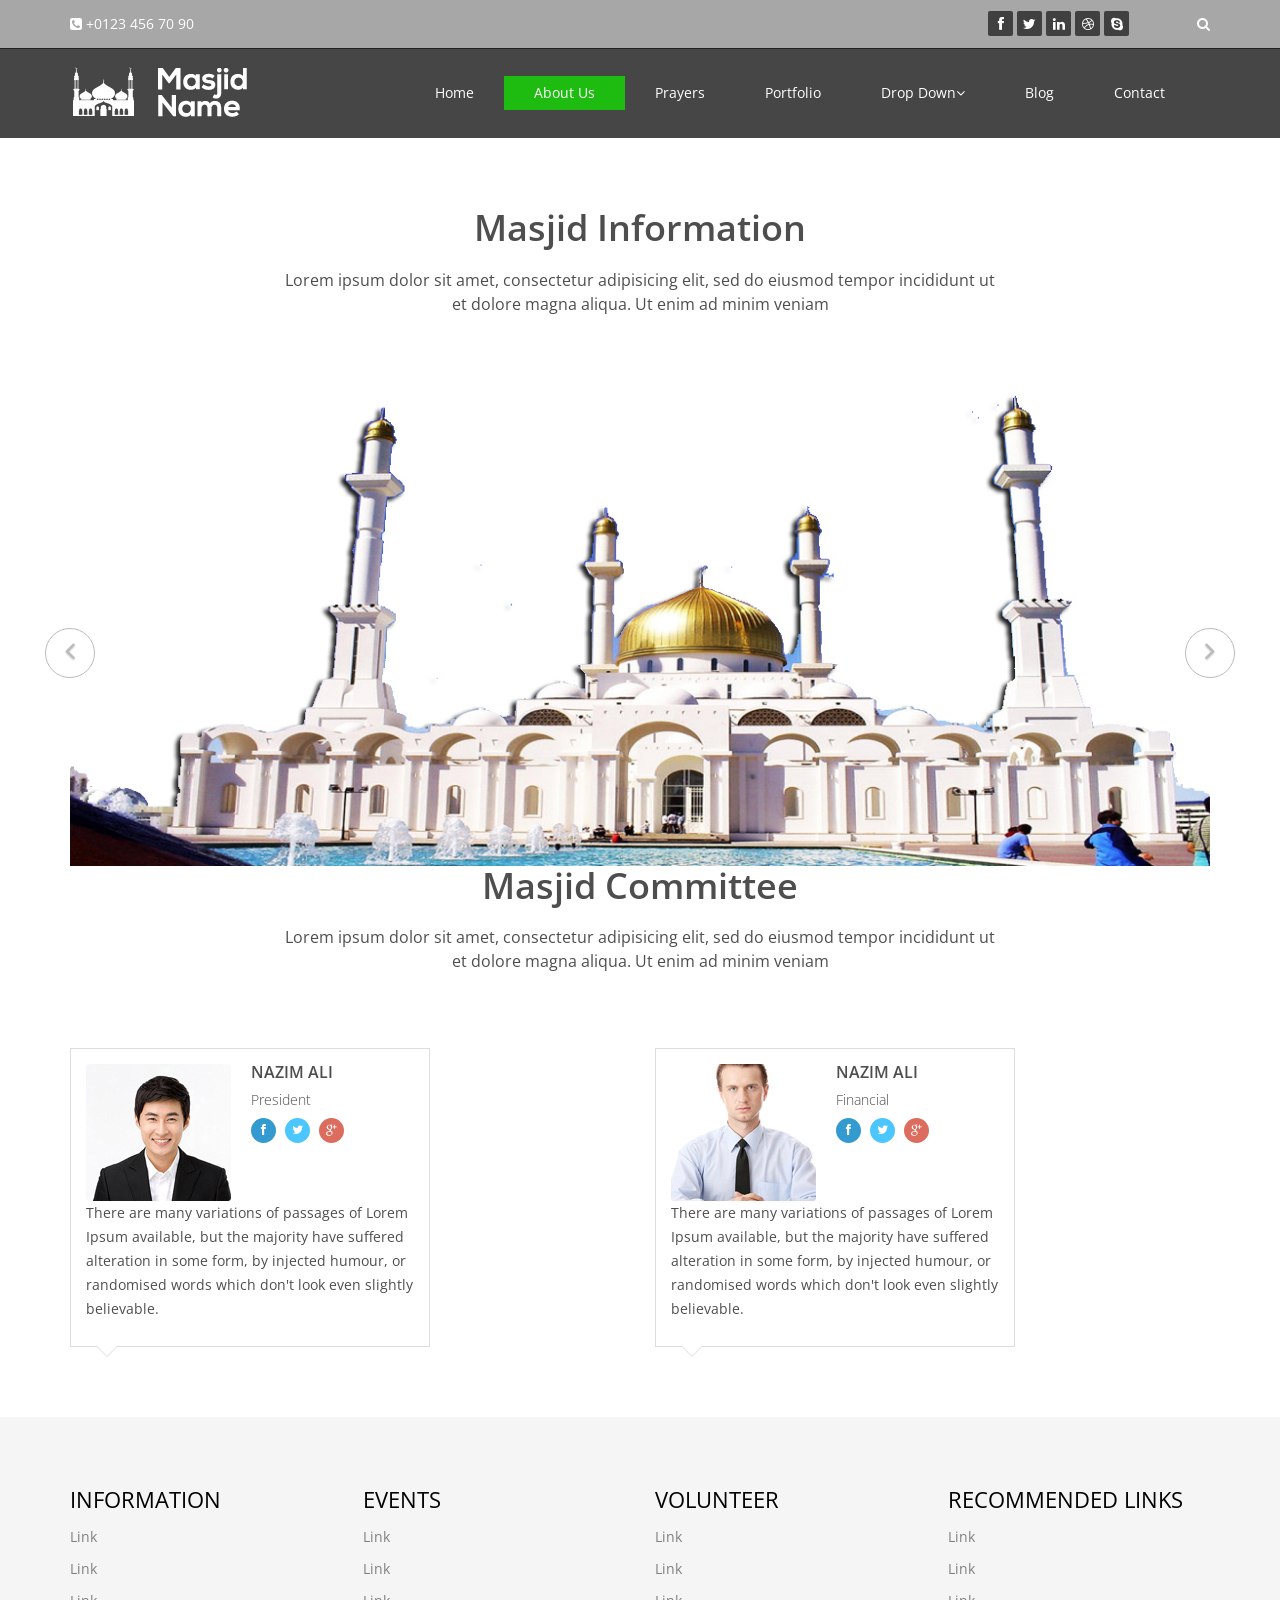
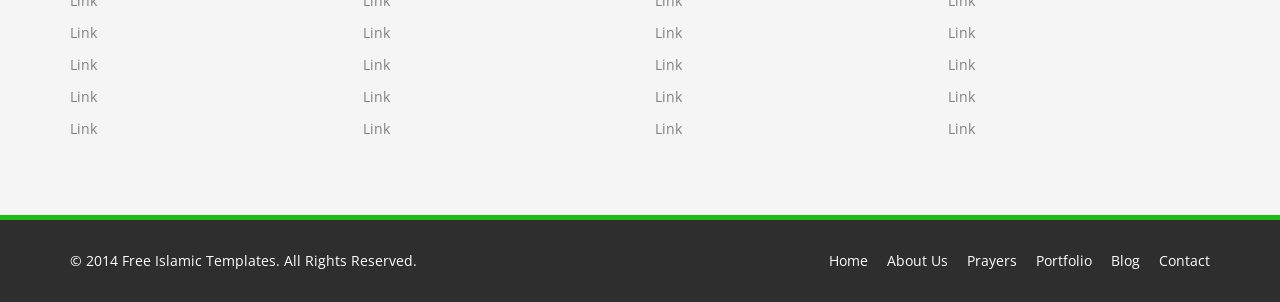
<file: falah/about-us.html>
<!DOCTYPE html>
<html lang="en">
<head>
<meta charset="utf-8">
<meta name="viewport" content="width=device-width, initial-scale=1.0">
<meta name="description" content="">
<meta name="author" content="">
<title>About Us | Free Islamic Templates</title>
<link href="css/bootstrap.min.css" rel="stylesheet">
<link href="css/font-awesome.min.css" rel="stylesheet">
<link href="css/prettyPhoto.css" rel="stylesheet">
<link href="css/animate.min.css" rel="stylesheet">
<link href="css/main.css" rel="stylesheet">
<link href="css/responsive.css" rel="stylesheet">
<!--[if lt IE 9]>
<script src="js/html5shiv.js"></script>
<script src="js/respond.min.js"></script>
<![endif]-->
<link rel="shortcut icon" href="images/ico/favicon.ico">
<link rel="apple-touch-icon-precomposed" sizes="144x144" href="images/ico/apple-touch-icon-144-precomposed.png">
<link rel="apple-touch-icon-precomposed" sizes="114x114" href="images/ico/apple-touch-icon-114-precomposed.png">
<link rel="apple-touch-icon-precomposed" sizes="72x72" href="images/ico/apple-touch-icon-72-precomposed.png">
<link rel="apple-touch-icon-precomposed" href="images/ico/apple-touch-icon-57-precomposed.png">
</head>
<body>
<header id="header">
<div class="top-bar">
<div class="container">
<div class="row">
<div class="col-sm-6 col-xs-4">
<div class="top-number"><p><i class="fa fa-phone-square"></i> +0123 456 70 90</p></div>
</div>
<div class="col-sm-6 col-xs-8">
<div class="social">
<ul class="social-share">
<li><a href="#"><i class="fa fa-facebook"></i></a></li>
<li><a href="#"><i class="fa fa-twitter"></i></a></li>
<li><a href="#"><i class="fa fa-linkedin"></i></a></li>
<li><a href="#"><i class="fa fa-dribbble"></i></a></li>
<li><a href="#"><i class="fa fa-skype"></i></a></li>
</ul>
<div class="search">
<form role="form">
<input type="text" class="search-form" autocomplete="off" placeholder="Search">
<i class="fa fa-search"></i>
</form>
</div>
</div>
</div>
</div>
</div>
</div>
<nav class="navbar navbar-inverse" role="banner">
<div class="container">
<div class="navbar-header">
<button type="button" class="navbar-toggle" data-toggle="collapse" data-target=".navbar-collapse">
<span class="sr-only">Toggle navigation</span>
<span class="icon-bar"></span>
<span class="icon-bar"></span>
<span class="icon-bar"></span>
</button>
<a class="navbar-brand" href="index.html"><img src="images/logo.png" alt="logo"></a>
</div>
<div class="collapse navbar-collapse navbar-right">
<ul class="nav navbar-nav">
<li><a href="index.html">Home</a></li>
<li class="active"><a href="about-us.html">About Us</a></li>
<li><a href="prayers.html">Prayers</a></li>
<li><a href="portfolio.html">Portfolio</a></li>
<li class="dropdown">
<a href="#" class="dropdown-toggle" data-toggle="dropdown">Drop Down<i class="fa fa-angle-down"></i></a>
<ul class="dropdown-menu">
<li><a href="#">One</a></li>
<li><a href="#">One</a></li>
<li><a href="#">One</a></li>
<li><a href="#">One</a></li>
</ul>
</li>
<li><a href="blog.html">Blog</a></li>
<li><a href="contact-us.html">Contact</a></li>
</ul>
</div>
</div>
</nav>
</header>
<section id="about-us">
<div class="container">
<div class="center wow fadeInDown">
<h2>Masjid Information</h2>
<p class="lead">Lorem ipsum dolor sit amet, consectetur adipisicing elit, sed do eiusmod tempor incididunt ut <br> et dolore magna aliqua. Ut enim ad minim veniam</p>
</div>
<div id="about-slider">
<div id="carousel-slider" class="carousel slide" data-ride="carousel">
<ol class="carousel-indicators visible-xs">
<li data-target="#carousel-slider" data-slide-to="0" class="active"></li>
<li data-target="#carousel-slider" data-slide-to="1"></li>
<li data-target="#carousel-slider" data-slide-to="2"></li>
</ol>
<div class="carousel-inner">
<div class="item active">
<img src="images/slider_one.jpg" class="img-responsive" alt="">
</div>
<div class="item">
<img src="images/slider_one.jpg" class="img-responsive" alt="">
</div>
<div class="item">
<img src="images/slider_one.jpg" class="img-responsive" alt="">
</div>
</div>
<a class="left carousel-control hidden-xs" href="#carousel-slider" data-slide="prev">
<i class="fa fa-angle-left"></i>
</a>
<a class="right carousel-control hidden-xs"href="#carousel-slider" data-slide="next">
<i class="fa fa-angle-right"></i>
</a>
</div>
</div>
<div class="team">
<div class="center wow fadeInDown">
<h2>Masjid Committee</h2>
<p class="lead">Lorem ipsum dolor sit amet, consectetur adipisicing elit, sed do eiusmod tempor incididunt ut <br> et dolore magna aliqua. Ut enim ad minim veniam</p>
</div>
<div class="row clearfix">
<div class="col-md-4 col-sm-6">
<div class="single-profile-top wow fadeInDown" data-wow-duration="1000ms" data-wow-delay="300ms">
<div class="media">
<div class="pull-left">
<a href="#"><img class="media-object" src="images/man1.jpg" alt=""></a>
</div>
<div class="media-body">
<h4>Nazim Ali</h4>
<h5>President</h5>
<ul class="social_icons">
<li><a href="#"><i class="fa fa-facebook"></i></a></li>
<li><a href="#"><i class="fa fa-twitter"></i></a></li>
<li><a href="#"><i class="fa fa-google-plus"></i></a></li>
</ul>
</div>
</div>
<p>There are many variations of passages of Lorem Ipsum available, but the majority have suffered alteration in some form, by injected humour, or randomised words which don't look even slightly believable.</p>
</div>
</div>
<div class="col-md-4 col-sm-6 col-md-offset-2">
<div class="single-profile-top wow fadeInDown" data-wow-duration="1000ms" data-wow-delay="300ms">
<div class="media">
<div class="pull-left">
<a href="#"><img class="media-object" src="images/man2.jpg" alt=""></a>
</div>
<div class="media-body">
<h4>Nazim Ali</h4>
<h5>Financial</h5>
<ul class="social_icons">
<li><a href="#"><i class="fa fa-facebook"></i></a></li>
<li><a href="#"><i class="fa fa-twitter"></i></a></li>
<li><a href="#"><i class="fa fa-google-plus"></i></a></li>
</ul>
</div>
</div>
<p>There are many variations of passages of Lorem Ipsum available, but the majority have suffered alteration in some form, by injected humour, or randomised words which don't look even slightly believable.</p>
</div>
</div>
</div>
</div>
</div>
</section>
<section id="bottom">
<div class="container wow fadeInDown" data-wow-duration="1000ms" data-wow-delay="600ms">
<div class="row">
<div class="col-md-3 col-sm-6">
<div class="widget">
<h3>Information</h3>
<ul>
<li><a href="#">Link</a></li>
<li><a href="#">Link</a></li>
<li><a href="#">Link</a></li>
<li><a href="#">Link</a></li>
<li><a href="#">Link</a></li>
<li><a href="#">Link</a></li>
<li><a href="#">Link</a></li>
</ul>
</div>
</div>
<div class="col-md-3 col-sm-6">
<div class="widget">
<h3>Events</h3>
<ul>
<li><a href="#">Link</a></li>
<li><a href="#">Link</a></li>
<li><a href="#">Link</a></li>
<li><a href="#">Link</a></li>
<li><a href="#">Link</a></li>
<li><a href="#">Link</a></li>
<li><a href="#">Link</a></li>
</ul>
</div>
</div>
<div class="col-md-3 col-sm-6">
<div class="widget">
<h3>Volunteer</h3>
<ul>
<li><a href="#">Link</a></li>
<li><a href="#">Link</a></li>
<li><a href="#">Link</a></li>
<li><a href="#">Link</a></li>
<li><a href="#">Link</a></li>
<li><a href="#">Link</a></li>
<li><a href="#">Link</a></li>
</ul>
</div>
</div>
<div class="col-md-3 col-sm-6">
<div class="widget">
<h3>Recommended Links</h3>
<ul>
<li><a href="#">Link</a></li>
<li><a href="#">Link</a></li>
<li><a href="#">Link</a></li>
<li><a href="#">Link</a></li>
<li><a href="#">Link</a></li>
<li><a href="#">Link</a></li>
<li><a href="#">Link</a></li>
</ul>
</div>
</div>
</div>
</div>
</section>
<footer id="footer" class="midnight-blue">
<div class="container">
<div class="row">
<div class="col-sm-6">
&copy; 2014 <a target="_blank" href="https://freeislamictemplates.appspot.com/" title="Free Islamic Templates">Free Islamic Templates</a>. All Rights Reserved.
</div>
<div class="col-sm-6">
<ul class="pull-right">
<li><a href="index.html">Home</a></li>
<li><a href="about-us.html">About Us</a></li>
<li><a href="prayers.html">Prayers</a></li>
<li><a href="portfolio.html">Portfolio</a></li>
<li><a href="blog.html">Blog</a></li>
<li><a href="contact-us.html">Contact</a></li>
</ul>
</div>
</div>
</div>
</footer>
<script src="js/jquery.js"></script>
<script type="text/javascript">$(".carousel").carousel();</script>
<script src="js/bootstrap.min.js"></script>
<script src="js/jquery.prettyPhoto.js"></script>
<script src="js/jquery.isotope.min.js"></script>
<script src="js/main.js"></script>
<script src="js/wow.min.js"></script>
</body>
</html>
</file>
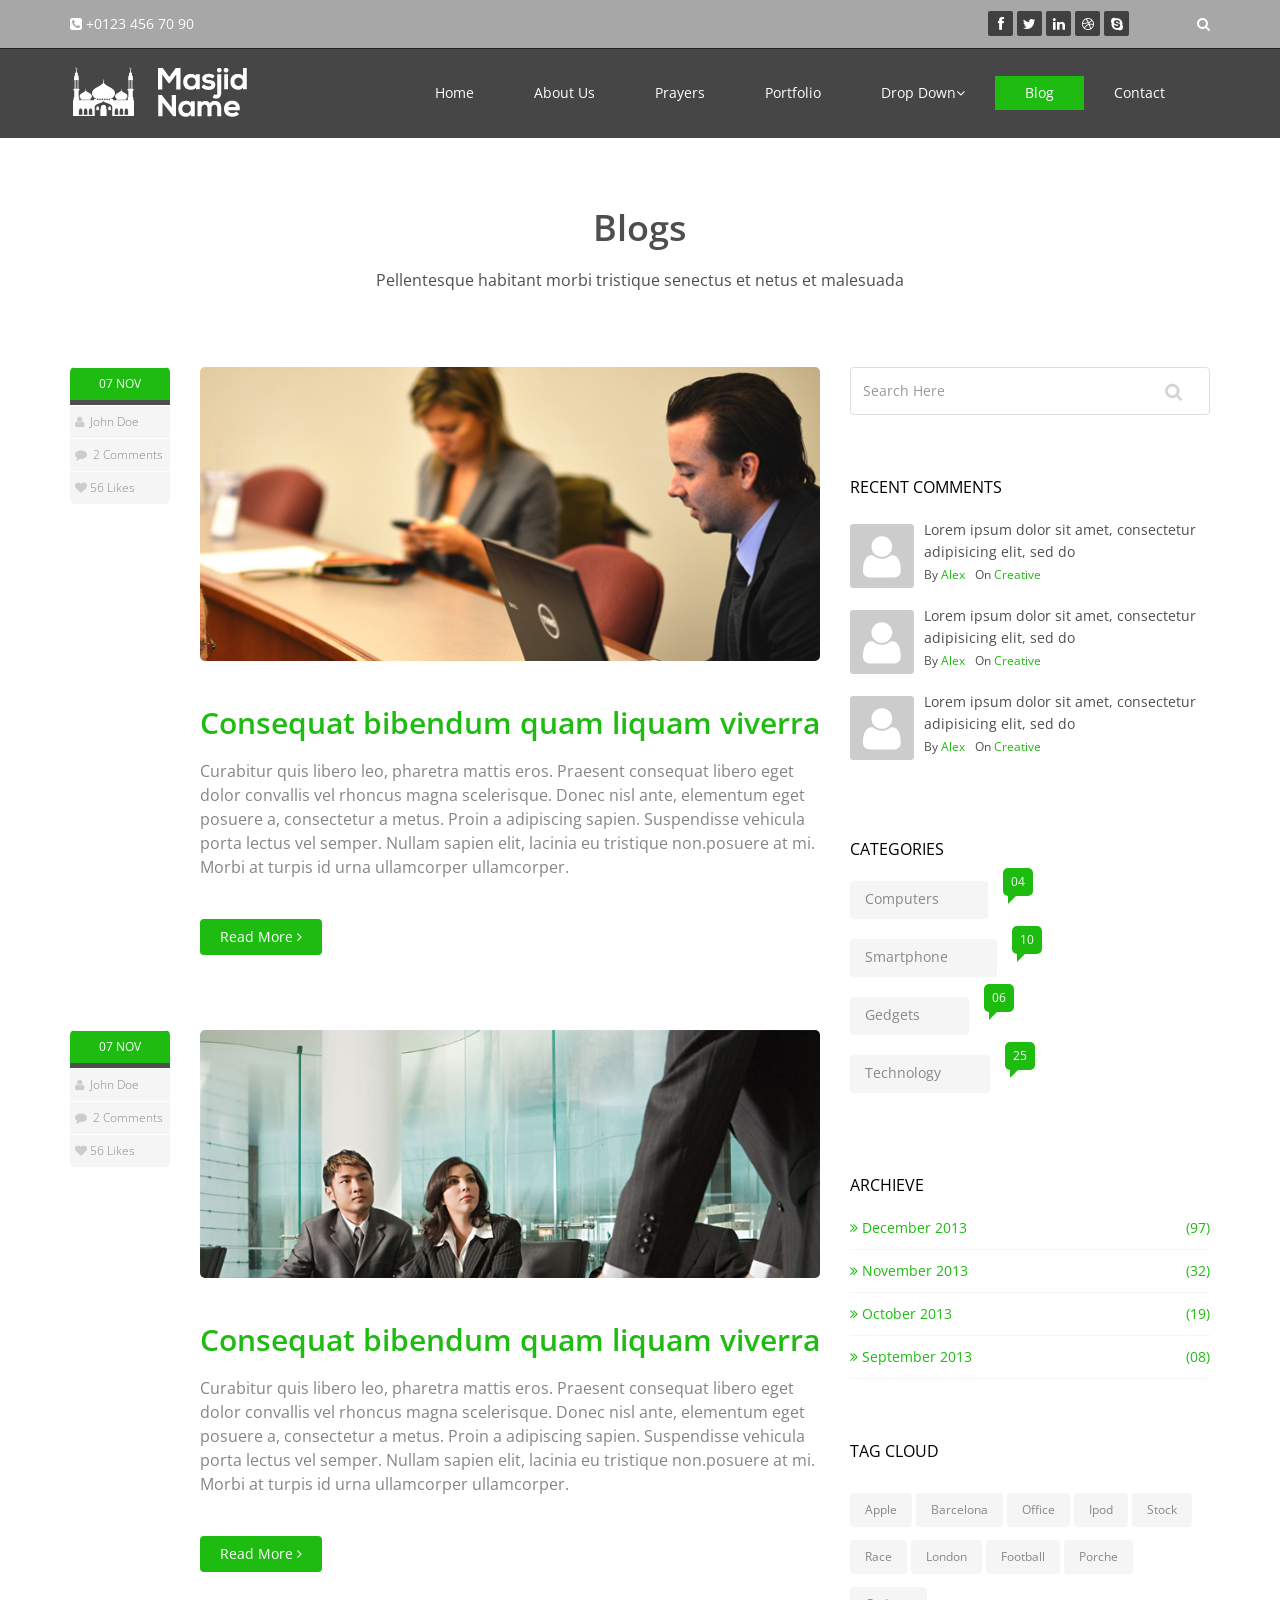
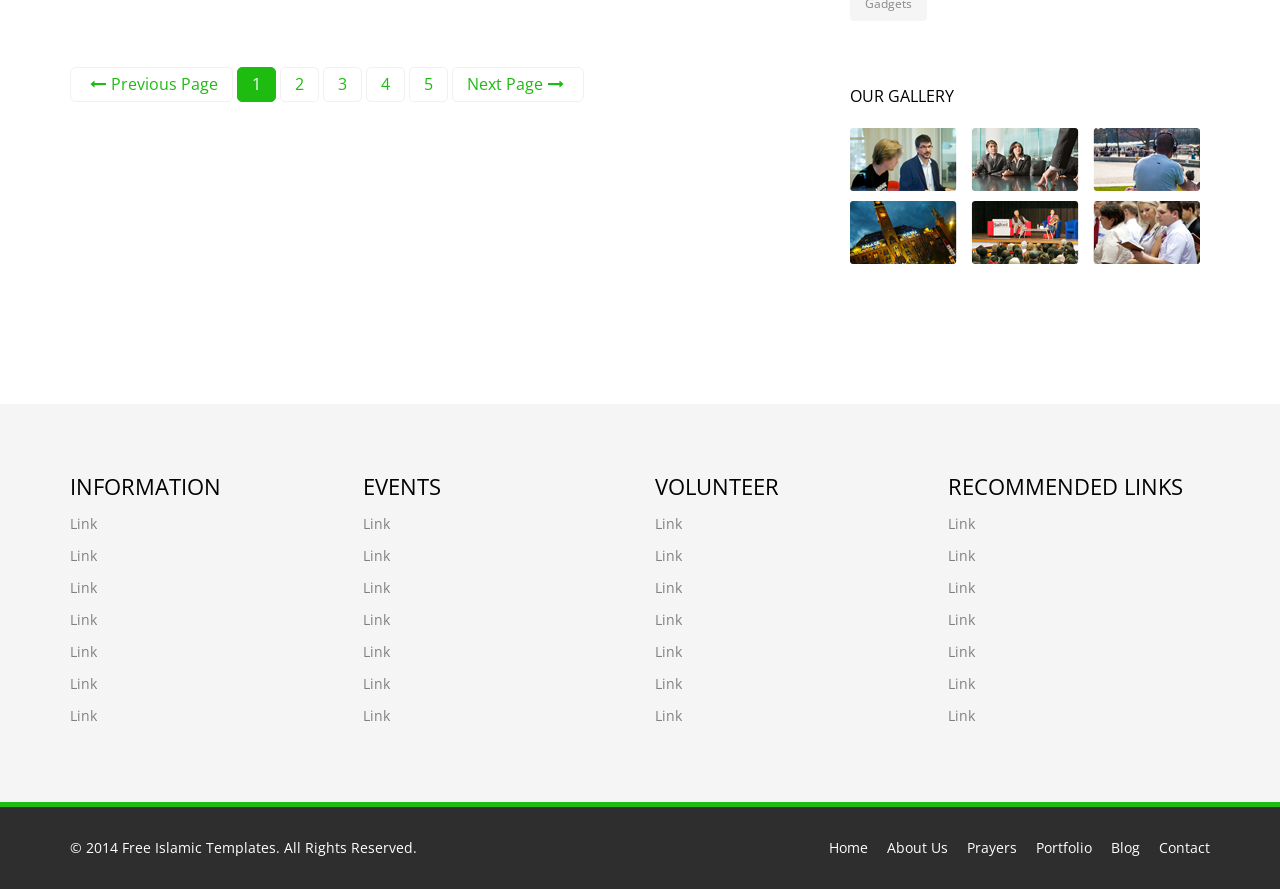
<file: falah/blog.html>
<!DOCTYPE html>
<html lang="en">
<head>
<meta charset="utf-8">
<meta name="viewport" content="width=device-width, initial-scale=1.0">
<meta name="description" content="">
<meta name="author" content="">
<title>Blog | Free Islamic Templates</title>
<link href="css/bootstrap.min.css" rel="stylesheet">
<link href="css/font-awesome.min.css" rel="stylesheet">
<link href="css/prettyPhoto.css" rel="stylesheet">
<link href="css/animate.min.css" rel="stylesheet">
<link href="css/main.css" rel="stylesheet">
<link href="css/responsive.css" rel="stylesheet">
<!--[if lt IE 9]>
<script src="js/html5shiv.js"></script>
<script src="js/respond.min.js"></script>
<![endif]-->
<link rel="shortcut icon" href="images/ico/favicon.ico">
<link rel="apple-touch-icon-precomposed" sizes="144x144" href="images/ico/apple-touch-icon-144-precomposed.png">
<link rel="apple-touch-icon-precomposed" sizes="114x114" href="images/ico/apple-touch-icon-114-precomposed.png">
<link rel="apple-touch-icon-precomposed" sizes="72x72" href="images/ico/apple-touch-icon-72-precomposed.png">
<link rel="apple-touch-icon-precomposed" href="images/ico/apple-touch-icon-57-precomposed.png">
</head>
<body>
<header id="header">
<div class="top-bar">
<div class="container">
<div class="row">
<div class="col-sm-6 col-xs-4">
<div class="top-number"><p><i class="fa fa-phone-square"></i> +0123 456 70 90</p></div>
</div>
<div class="col-sm-6 col-xs-8">
<div class="social">
<ul class="social-share">
<li><a href="#"><i class="fa fa-facebook"></i></a></li>
<li><a href="#"><i class="fa fa-twitter"></i></a></li>
<li><a href="#"><i class="fa fa-linkedin"></i></a></li>
<li><a href="#"><i class="fa fa-dribbble"></i></a></li>
<li><a href="#"><i class="fa fa-skype"></i></a></li>
</ul>
<div class="search">
<form role="form">
<input type="text" class="search-form" autocomplete="off" placeholder="Search">
<i class="fa fa-search"></i>
</form>
</div>
</div>
</div>
</div>
</div>
</div>
<nav class="navbar navbar-inverse" role="banner">
<div class="container">
<div class="navbar-header">
<button type="button" class="navbar-toggle" data-toggle="collapse" data-target=".navbar-collapse">
<span class="sr-only">Toggle navigation</span>
<span class="icon-bar"></span>
<span class="icon-bar"></span>
<span class="icon-bar"></span>
</button>
<a class="navbar-brand" href="index.html"><img src="images/logo.png" alt="logo"></a>
</div>
<div class="collapse navbar-collapse navbar-right">
<ul class="nav navbar-nav">
<li><a href="index.html">Home</a></li>
<li><a href="about-us.html">About Us</a></li>
<li><a href="prayers.html">Prayers</a></li>
<li><a href="portfolio.html">Portfolio</a></li>
<li class="dropdown">
<a href="#" class="dropdown-toggle" data-toggle="dropdown">Drop Down<i class="fa fa-angle-down"></i></a>
<ul class="dropdown-menu">
<li><a href="#">One</a></li>
<li><a href="#">One</a></li>
<li><a href="#">One</a></li>
<li><a href="#">One</a></li>
</ul>
</li>
<li class="active"><a href="blog.html">Blog</a></li>
<li><a href="contact-us.html">Contact</a></li>
</ul>
</div>
</div>
</nav>
</header>
<section id="blog" class="container">
<div class="center">
<h2>Blogs</h2>
<p class="lead">Pellentesque habitant morbi tristique senectus et netus et malesuada</p>
</div>
<div class="blog">
<div class="row">
<div class="col-md-8">
<div class="blog-item">
<div class="row">
<div class="col-xs-12 col-sm-2 text-center">
<div class="entry-meta">
<span id="publish_date">07 NOV</span>
<span><i class="fa fa-user"></i> <a href="#">John Doe</a></span>
<span><i class="fa fa-comment"></i> <a href="blog-item.html#comments">2 Comments</a></span>
<span><i class="fa fa-heart"></i><a href="#">56 Likes</a></span>
</div>
</div>
<div class="col-xs-12 col-sm-10 blog-content">
<a href="#"><img class="img-responsive img-blog" src="images/blog/blog1.jpg" width="100%" alt="" /></a>
<h2><a href="blog-item.html">Consequat bibendum quam liquam viverra</a></h2>
<h3>Curabitur quis libero leo, pharetra mattis eros. Praesent consequat libero eget dolor convallis vel rhoncus magna scelerisque. Donec nisl ante, elementum eget posuere a, consectetur a metus. Proin a adipiscing sapien. Suspendisse vehicula porta lectus vel semper. Nullam sapien elit, lacinia eu tristique non.posuere at mi. Morbi at turpis id urna ullamcorper ullamcorper.</h3>
<a class="btn btn-primary readmore" href="blog-item.html">Read More <i class="fa fa-angle-right"></i></a>
</div>
</div>
</div>
<div class="blog-item">
<div class="row">
<div class="col-sm-2 text-center">
<div class="entry-meta">
<span id="publish_date">07 NOV</span>
<span><i class="fa fa-user"></i> <a href="#">John Doe</a></span>
<span><i class="fa fa-comment"></i> <a href="blog-item.html#comments">2 Comments</a></span>
<span><i class="fa fa-heart"></i><a href="#">56 Likes</a></span>
</div>
</div>
<div class="col-sm-10 blog-content">
<a href=""><img class="img-responsive img-blog" src="images/blog/blog2.jpg" width="100%" alt="" /></a>
<h2><a href="blog-item.html">Consequat bibendum quam liquam viverra</a></h2>
<h3>Curabitur quis libero leo, pharetra mattis eros. Praesent consequat libero eget dolor convallis vel rhoncus magna scelerisque. Donec nisl ante, elementum eget posuere a, consectetur a metus. Proin a adipiscing sapien. Suspendisse vehicula porta lectus vel semper. Nullam sapien elit, lacinia eu tristique non.posuere at mi. Morbi at turpis id urna ullamcorper ullamcorper.</h3>
<a class="btn btn-primary readmore" href="blog-item.html">Read More <i class="fa fa-angle-right"></i></a>
</div>
</div>
</div>
<ul class="pagination pagination-lg">
<li><a href="#"><i class="fa fa-long-arrow-left"></i>Previous Page</a></li>
<li class="active"><a href="#">1</a></li>
<li><a href="#">2</a></li>
<li><a href="#">3</a></li>
<li><a href="#">4</a></li>
<li><a href="#">5</a></li>
<li><a href="#">Next Page<i class="fa fa-long-arrow-right"></i></a></li>
</ul>
</div>
<aside class="col-md-4">
<div class="widget search">
<form role="form">
<input type="text" class="form-control search_box" autocomplete="off" placeholder="Search Here">
</form>
</div>
<div class="widget categories">
<h3>Recent Comments</h3>
<div class="row">
<div class="col-sm-12">
<div class="single_comments">
<img src="images/blog/avatar3.png" alt="" />
<p>Lorem ipsum dolor sit amet, consectetur adipisicing elit, sed do </p>
<div class="entry-meta small muted">
<span>By <a href="#">Alex</a></span <span>On <a href="#">Creative</a></span>
</div>
</div>
<div class="single_comments">
<img src="images/blog/avatar3.png" alt="" />
<p>Lorem ipsum dolor sit amet, consectetur adipisicing elit, sed do </p>
<div class="entry-meta small muted">
<span>By <a href="#">Alex</a></span <span>On <a href="#">Creative</a></span>
</div>
</div>
<div class="single_comments">
<img src="images/blog/avatar3.png" alt="" />
<p>Lorem ipsum dolor sit amet, consectetur adipisicing elit, sed do </p>
<div class="entry-meta small muted">
<span>By <a href="#">Alex</a></span <span>On <a href="#">Creative</a></span>
</div>
</div>
</div>
</div>
</div>
<div class="widget categories">
<h3>Categories</h3>
<div class="row">
<div class="col-sm-6">
<ul class="blog_category">
<li><a href="#">Computers <span class="badge">04</span></a></li>
<li><a href="#">Smartphone <span class="badge">10</span></a></li>
<li><a href="#">Gedgets <span class="badge">06</span></a></li>
<li><a href="#">Technology <span class="badge">25</span></a></li>
</ul>
</div>
</div>
</div>
<div class="widget archieve">
<h3>Archieve</h3>
<div class="row">
<div class="col-sm-12">
<ul class="blog_archieve">
<li><a href="#"><i class="fa fa-angle-double-right"></i> December 2013 <span class="pull-right">(97)</span></a></li>
<li><a href="#"><i class="fa fa-angle-double-right"></i> November 2013 <span class="pull-right">(32)</a></li>
<li><a href="#"><i class="fa fa-angle-double-right"></i> October 2013 <span class="pull-right">(19)</a></li>
<li><a href="#"><i class="fa fa-angle-double-right"></i> September 2013 <span class="pull-right">(08)</a></li>
</ul>
</div>
</div>
</div>
<div class="widget tags">
<h3>Tag Cloud</h3>
<ul class="tag-cloud">
<li><a class="btn btn-xs btn-primary" href="#">Apple</a></li>
<li><a class="btn btn-xs btn-primary" href="#">Barcelona</a></li>
<li><a class="btn btn-xs btn-primary" href="#">Office</a></li>
<li><a class="btn btn-xs btn-primary" href="#">Ipod</a></li>
<li><a class="btn btn-xs btn-primary" href="#">Stock</a></li>
<li><a class="btn btn-xs btn-primary" href="#">Race</a></li>
<li><a class="btn btn-xs btn-primary" href="#">London</a></li>
<li><a class="btn btn-xs btn-primary" href="#">Football</a></li>
<li><a class="btn btn-xs btn-primary" href="#">Porche</a></li>
<li><a class="btn btn-xs btn-primary" href="#">Gadgets</a></li>
</ul>
</div>
<div class="widget blog_gallery">
<h3>Our Gallery</h3>
<ul class="sidebar-gallery">
<li><a href="#"><img src="images/blog/gallery1.png" alt="" /></a></li>
<li><a href="#"><img src="images/blog/gallery2.png" alt="" /></a></li>
<li><a href="#"><img src="images/blog/gallery3.png" alt="" /></a></li>
<li><a href="#"><img src="images/blog/gallery4.png" alt="" /></a></li>
<li><a href="#"><img src="images/blog/gallery5.png" alt="" /></a></li>
<li><a href="#"><img src="images/blog/gallery6.png" alt="" /></a></li>
</ul>
</div>
</aside>
</div>
</div>
</section>
<section id="bottom">
<div class="container wow fadeInDown" data-wow-duration="1000ms" data-wow-delay="600ms">
<div class="row">
<div class="col-md-3 col-sm-6">
<div class="widget">
<h3>Information</h3>
<ul>
<li><a href="#">Link</a></li>
<li><a href="#">Link</a></li>
<li><a href="#">Link</a></li>
<li><a href="#">Link</a></li>
<li><a href="#">Link</a></li>
<li><a href="#">Link</a></li>
<li><a href="#">Link</a></li>
</ul>
</div>
</div>
<div class="col-md-3 col-sm-6">
<div class="widget">
<h3>Events</h3>
<ul>
<li><a href="#">Link</a></li>
<li><a href="#">Link</a></li>
<li><a href="#">Link</a></li>
<li><a href="#">Link</a></li>
<li><a href="#">Link</a></li>
<li><a href="#">Link</a></li>
<li><a href="#">Link</a></li>
</ul>
</div>
</div>
<div class="col-md-3 col-sm-6">
<div class="widget">
<h3>Volunteer</h3>
<ul>
<li><a href="#">Link</a></li>
<li><a href="#">Link</a></li>
<li><a href="#">Link</a></li>
<li><a href="#">Link</a></li>
<li><a href="#">Link</a></li>
<li><a href="#">Link</a></li>
<li><a href="#">Link</a></li>
</ul>
</div>
</div>
<div class="col-md-3 col-sm-6">
<div class="widget">
<h3>Recommended Links</h3>
<ul>
<li><a href="#">Link</a></li>
<li><a href="#">Link</a></li>
<li><a href="#">Link</a></li>
<li><a href="#">Link</a></li>
<li><a href="#">Link</a></li>
<li><a href="#">Link</a></li>
<li><a href="#">Link</a></li>
</ul>
</div>
</div>
</div>
</div>
</section>
<footer id="footer" class="midnight-blue">
<div class="container">
<div class="row">
<div class="col-sm-6">
&copy; 2014 <a target="_blank" href="https://freeislamictemplates.appspot.com/" title="Free Islamic Templates">Free Islamic Templates</a>. All Rights Reserved.
</div>
<div class="col-sm-6">
<ul class="pull-right">
<li><a href="index.html">Home</a></li>
<li><a href="about-us.html">About Us</a></li>
<li><a href="prayers.html">Prayers</a></li>
<li><a href="portfolio.html">Portfolio</a></li>
<li><a href="blog.html">Blog</a></li>
<li><a href="contact-us.html">Contact</a></li>
</ul>
</div>
</div>
</div>
</footer>
<script src="js/jquery.js"></script>
<script src="js/bootstrap.min.js"></script>
<script src="js/jquery.prettyPhoto.js"></script>
<script src="js/jquery.isotope.min.js"></script>
<script src="js/main.js"></script>
<script src="js/wow.min.js"></script>
</body>
</html>
</file>
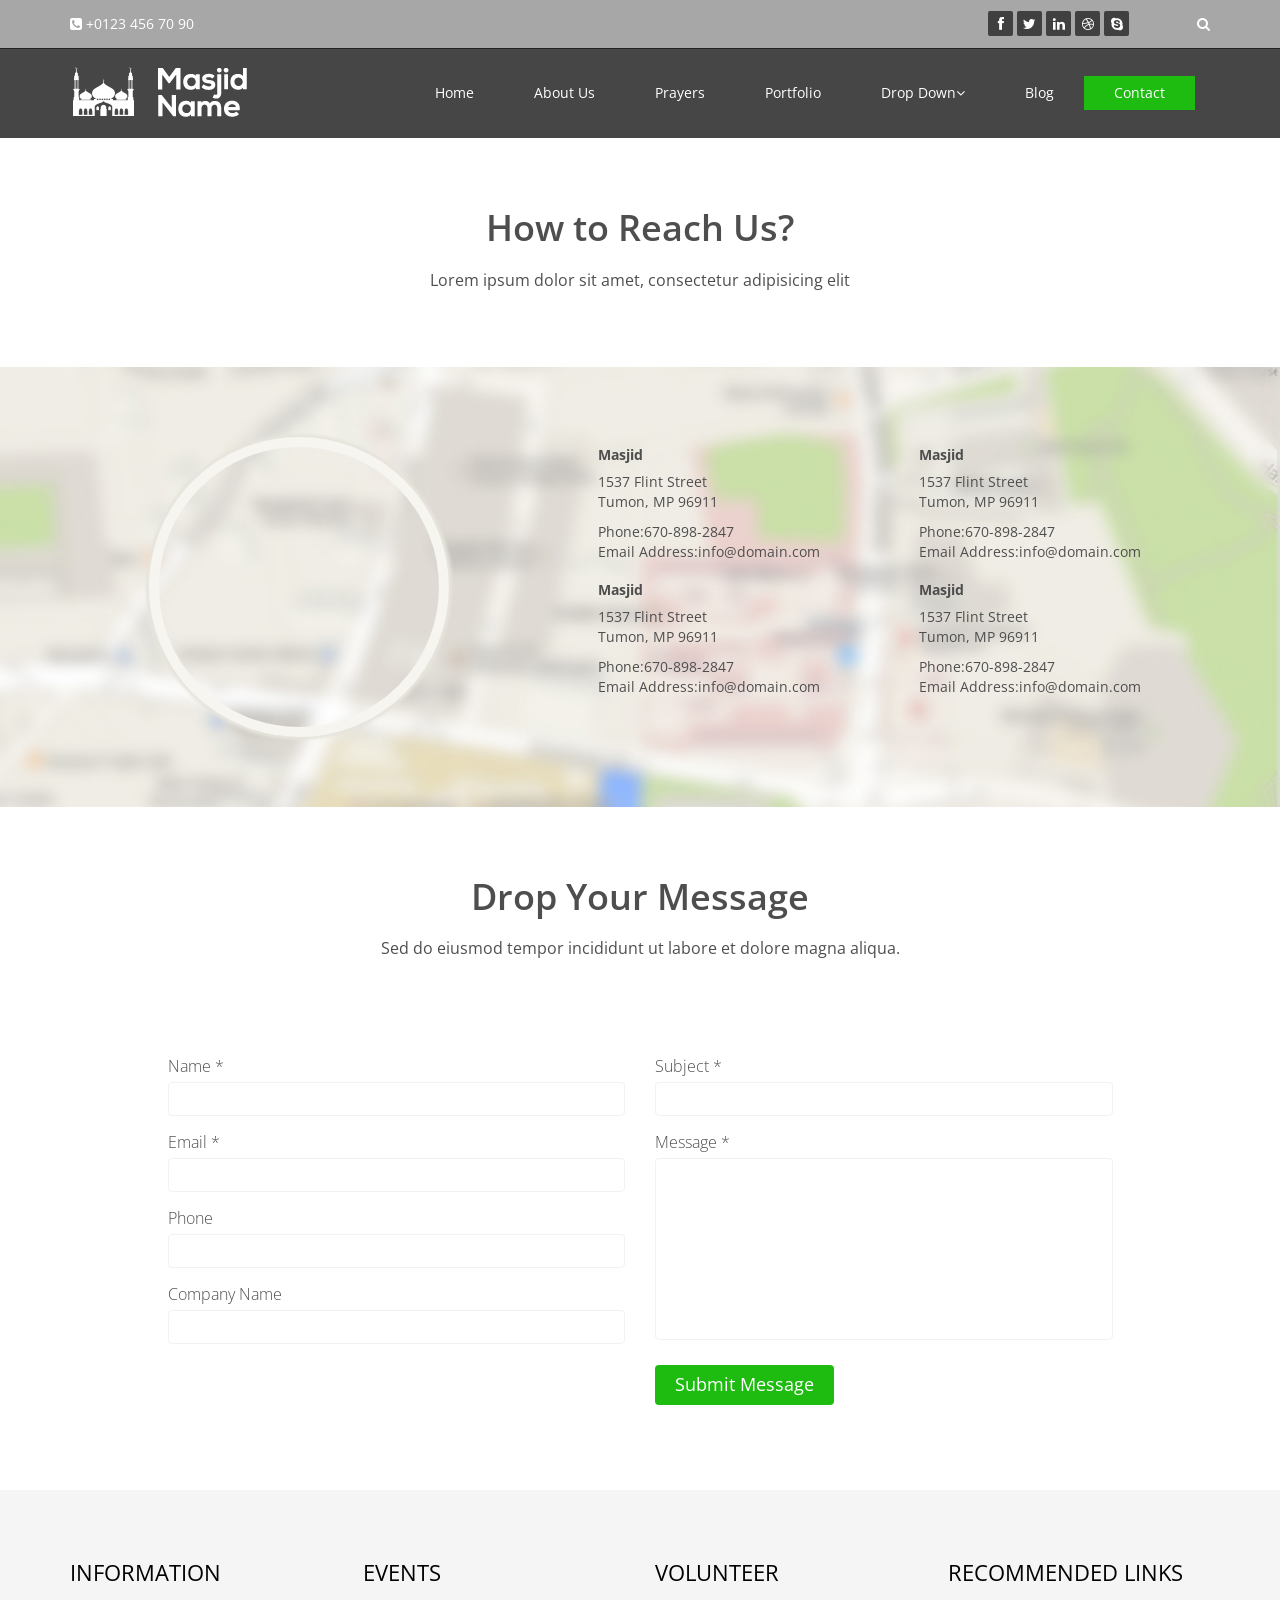
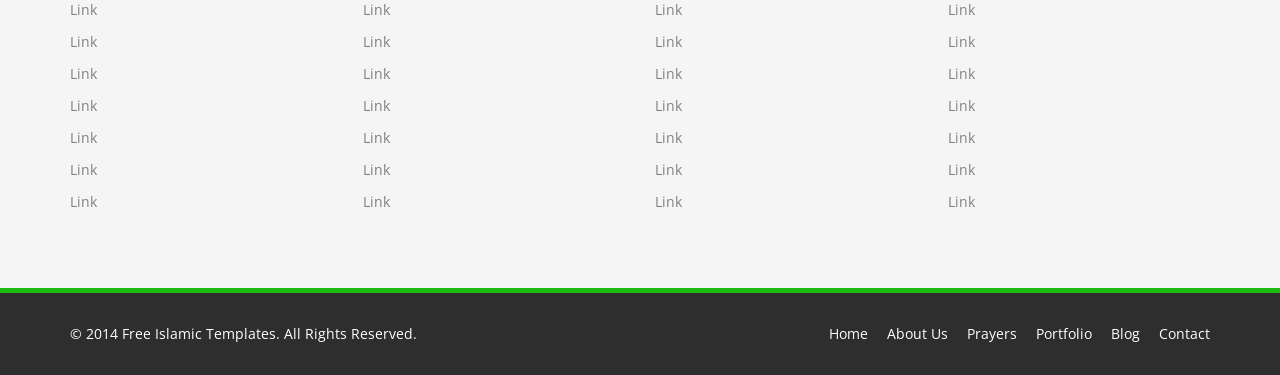
<file: falah/contact-us.html>
<!DOCTYPE html>
<html lang="en">
<head>
<meta charset="utf-8">
<meta name="viewport" content="width=device-width, initial-scale=1.0">
<meta name="description" content="">
<meta name="author" content="">
<title>Contact Us | Free Islamic Templates</title>
<link href="css/bootstrap.min.css" rel="stylesheet">
<link href="css/font-awesome.min.css" rel="stylesheet">
<link href="css/prettyPhoto.css" rel="stylesheet">
<link href="css/animate.min.css" rel="stylesheet">
<link href="css/main.css" rel="stylesheet">
<link href="css/responsive.css" rel="stylesheet">
<!--[if lt IE 9]>
<script src="js/html5shiv.js"></script>
<script src="js/respond.min.js"></script>
<![endif]-->
<link rel="shortcut icon" href="images/ico/favicon.ico">
<link rel="apple-touch-icon-precomposed" sizes="144x144" href="images/ico/apple-touch-icon-144-precomposed.png">
<link rel="apple-touch-icon-precomposed" sizes="114x114" href="images/ico/apple-touch-icon-114-precomposed.png">
<link rel="apple-touch-icon-precomposed" sizes="72x72" href="images/ico/apple-touch-icon-72-precomposed.png">
<link rel="apple-touch-icon-precomposed" href="images/ico/apple-touch-icon-57-precomposed.png">
</head>
<body>
<header id="header">
<div class="top-bar">
<div class="container">
<div class="row">
<div class="col-sm-6 col-xs-4">
<div class="top-number"><p><i class="fa fa-phone-square"></i> +0123 456 70 90</p></div>
</div>
<div class="col-sm-6 col-xs-8">
<div class="social">
<ul class="social-share">
<li><a href="#"><i class="fa fa-facebook"></i></a></li>
<li><a href="#"><i class="fa fa-twitter"></i></a></li>
<li><a href="#"><i class="fa fa-linkedin"></i></a></li>
<li><a href="#"><i class="fa fa-dribbble"></i></a></li>
<li><a href="#"><i class="fa fa-skype"></i></a></li>
</ul>
<div class="search">
<form role="form">
<input type="text" class="search-form" autocomplete="off" placeholder="Search">
<i class="fa fa-search"></i>
</form>
</div>
</div>
</div>
</div>
</div>
</div>
<nav class="navbar navbar-inverse" role="banner">
<div class="container">
<div class="navbar-header">
<button type="button" class="navbar-toggle" data-toggle="collapse" data-target=".navbar-collapse">
<span class="sr-only">Toggle navigation</span>
<span class="icon-bar"></span>
<span class="icon-bar"></span>
<span class="icon-bar"></span>
</button>
<a class="navbar-brand" href="index.html"><img src="images/logo.png" alt="logo"></a>
</div>
<div class="collapse navbar-collapse navbar-right">
<ul class="nav navbar-nav">
<li><a href="index.html">Home</a></li>
<li><a href="one">About Us</a></li>
<li><a href="prayers.html">Prayers</a></li>
<li><a href="portfolio.html">Portfolio</a></li>
<li class="dropdown">
<a href="#" class="dropdown-toggle" data-toggle="dropdown">Drop Down<i class="fa fa-angle-down"></i></a>
<ul class="dropdown-menu">
<li><a href="#">One</a></li>
<li><a href="#">One</a></li>
<li><a href="#">One</a></li>
<li><a href="#">One</a></li>
</ul>
</li>
<li><a href="blog.html">Blog</a></li>
<li class="active"><a href="contact-us.html">Contact</a></li>
</ul>
</div>
</div>
</nav>
</header>
<section id="contact-info">
<div class="center">
<h2>How to Reach Us?</h2>
<p class="lead">Lorem ipsum dolor sit amet, consectetur adipisicing elit</p>
</div>
<div class="gmap-area">
<div class="container">
<div class="row">
<div class="col-sm-5 text-center">
<div class="gmap">
<iframe src="https://www.google.com/maps/embed?pb=!1m18!1m12!1m3!1d29714.293934497593!2d39.81859377346733!3d21.417971516470946!2m3!1f0!2f0!3f0!3m2!1i1024!2i768!4f13.1!3m3!1m2!1s0x15c21b4ced818775%3A0x98ab2469cf70c9ce!2sMecca+Saudi+Arabia!5e0!3m2!1sen!2sus!4v1412214548949" width="600" height="450" frameborder="0" style="border:0"></iframe>
</div>
</div>
<div class="col-sm-7 map-content">
<ul class="row">
<li class="col-sm-6">
<address>
<h5>Masjid</h5>
<p>1537 Flint Street <br>
Tumon, MP 96911</p>
<p>Phone:670-898-2847 <br>
Email Address:info@domain.com</p>
</address>
<address>
<h5>Masjid</h5>
<p>1537 Flint Street <br>
Tumon, MP 96911</p>
<p>Phone:670-898-2847 <br>
Email Address:info@domain.com</p>
</address>
</li>
<li class="col-sm-6">
<address>
<h5>Masjid</h5>
<p>1537 Flint Street <br>
Tumon, MP 96911</p>
<p>Phone:670-898-2847 <br>
Email Address:info@domain.com</p>
</address>
<address>
<h5>Masjid</h5>
<p>1537 Flint Street <br>
Tumon, MP 96911</p>
<p>Phone:670-898-2847 <br>
Email Address:info@domain.com</p>
</address>
</li>
</ul>
</div>
</div>
</div>
</div>
</section>
<section id="contact-page">
<div class="container">
<div class="center">
<h2>Drop Your Message</h2>
<p class="lead">Sed do eiusmod tempor incididunt ut labore et dolore magna aliqua.</p>
</div>
<div class="row contact-wrap">
<div class="status alert alert-success" style="display:none"></div>
<form id="main-contact-form" class="contact-form" name="contact-form" method="post" action="sendemail.php">
<div class="col-sm-5 col-sm-offset-1">
<div class="form-group">
<label>Name *</label>
<input type="text" name="name" class="form-control" required="required">
</div>
<div class="form-group">
<label>Email *</label>
<input type="email" name="email" class="form-control" required="required">
</div>
<div class="form-group">
<label>Phone</label>
<input type="number" class="form-control">
</div>
<div class="form-group">
<label>Company Name</label>
<input type="text" class="form-control">
</div>
</div>
<div class="col-sm-5">
<div class="form-group">
<label>Subject *</label>
<input type="text" name="subject" class="form-control" required="required">
</div>
<div class="form-group">
<label>Message *</label>
<textarea name="message" id="message" required="required" class="form-control" rows="8"></textarea>
</div>
<div class="form-group">
<button type="submit" name="submit" class="btn btn-primary btn-lg" required="required">Submit Message</button>
</div>
</div>
</form>
</div>
</div>
</section>
<section id="bottom">
<div class="container wow fadeInDown" data-wow-duration="1000ms" data-wow-delay="600ms">
<div class="row">
<div class="col-md-3 col-sm-6">
<div class="widget">
<h3>Information</h3>
<ul>
<li><a href="#">Link</a></li>
<li><a href="#">Link</a></li>
<li><a href="#">Link</a></li>
<li><a href="#">Link</a></li>
<li><a href="#">Link</a></li>
<li><a href="#">Link</a></li>
<li><a href="#">Link</a></li>
</ul>
</div>
</div>
<div class="col-md-3 col-sm-6">
<div class="widget">
<h3>Events</h3>
<ul>
<li><a href="#">Link</a></li>
<li><a href="#">Link</a></li>
<li><a href="#">Link</a></li>
<li><a href="#">Link</a></li>
<li><a href="#">Link</a></li>
<li><a href="#">Link</a></li>
<li><a href="#">Link</a></li>
</ul>
</div>
</div>
<div class="col-md-3 col-sm-6">
<div class="widget">
<h3>Volunteer</h3>
<ul>
<li><a href="#">Link</a></li>
<li><a href="#">Link</a></li>
<li><a href="#">Link</a></li>
<li><a href="#">Link</a></li>
<li><a href="#">Link</a></li>
<li><a href="#">Link</a></li>
<li><a href="#">Link</a></li>
</ul>
</div>
</div>
<div class="col-md-3 col-sm-6">
<div class="widget">
<h3>Recommended Links</h3>
<ul>
<li><a href="#">Link</a></li>
<li><a href="#">Link</a></li>
<li><a href="#">Link</a></li>
<li><a href="#">Link</a></li>
<li><a href="#">Link</a></li>
<li><a href="#">Link</a></li>
<li><a href="#">Link</a></li>
</ul>
</div>
</div>
</div>
</div>
</section>
<footer id="footer" class="midnight-blue">
<div class="container">
<div class="row">
<div class="col-sm-6">
&copy; 2014 <a target="_blank" href="https://freeislamictemplates.appspot.com/" title="Free Islamic Templates">Free Islamic Templates</a>. All Rights Reserved.
</div>
<div class="col-sm-6">
<ul class="pull-right">
<li><a href="index.html">Home</a></li>
<li><a href="about-us.html">About Us</a></li>
<li><a href="prayers.html">Prayers</a></li>
<li><a href="portfolio.html">Portfolio</a></li>
<li><a href="blog.html">Blog</a></li>
<li><a href="contact-us.html">Contact</a></li>
</ul>
</div>
</div>
</div>
</footer>
<script src="js/jquery.js"></script>
<script src="js/bootstrap.min.js"></script>
<script src="js/jquery.prettyPhoto.js"></script>
<script src="js/jquery.isotope.min.js"></script>
<script src="js/main.js"></script>
<script src="js/wow.min.js"></script>
</body>
</html>
</file>
<file: falah/css/prettyPhoto.css>
div.pp_default .pp_top,div.pp_default .pp_top .pp_middle,div.pp_default .pp_top .pp_left,div.pp_default .pp_top .pp_right,div.pp_default .pp_bottom,div.pp_default .pp_bottom .pp_left,div.pp_default .pp_bottom .pp_middle,div.pp_default .pp_bottom .pp_right{height:13px}
div.pp_default .pp_top .pp_left{background:url(../images/prettyPhoto/default/sprite.png) -78px -93px no-repeat}
div.pp_default .pp_top .pp_middle{background:url(../images/prettyPhoto/default/sprite_x.png) top left repeat-x}
div.pp_default .pp_top .pp_right{background:url(../images/prettyPhoto/default/sprite.png) -112px -93px no-repeat}
div.pp_default .pp_content .ppt{color:#f8f8f8}
div.pp_default .pp_content_container .pp_left{background:url(../images/prettyPhoto/default/sprite_y.png) -7px 0 repeat-y;padding-left:13px}
div.pp_default .pp_content_container .pp_right{background:url(../images/prettyPhoto/default/sprite_y.png) top right repeat-y;padding-right:13px}
div.pp_default .pp_next:hover{background:url(../images/prettyPhoto/default/sprite_next.png) center right no-repeat;cursor:pointer}
div.pp_default .pp_previous:hover{background:url(../images/prettyPhoto/default/sprite_prev.png) center left no-repeat;cursor:pointer}
div.pp_default .pp_expand{background:url(../images/prettyPhoto/default/sprite.png) 0 -29px no-repeat;cursor:pointer;width:28px;height:28px}
div.pp_default .pp_expand:hover{background:url(../images/prettyPhoto/default/sprite.png) 0 -56px no-repeat;cursor:pointer}
div.pp_default .pp_contract{background:url(../images/prettyPhoto/default/sprite.png) 0 -84px no-repeat;cursor:pointer;width:28px;height:28px}
div.pp_default .pp_contract:hover{background:url(../images/prettyPhoto/default/sprite.png) 0 -113px no-repeat;cursor:pointer}
div.pp_default .pp_close{width:30px;height:30px;background:url(../images/prettyPhoto/default/sprite.png) 2px 1px no-repeat;cursor:pointer}
div.pp_default .pp_gallery ul li a{background:url(../images/prettyPhoto/default/default_thumb.png) center center #f8f8f8;border:1px solid #aaa}
div.pp_default .pp_social{margin-top:7px}
div.pp_default .pp_gallery a.pp_arrow_previous,div.pp_default .pp_gallery a.pp_arrow_next{position:static;left:auto}
div.pp_default .pp_nav .pp_play,div.pp_default .pp_nav .pp_pause{background:url(../images/prettyPhoto/default/sprite.png) -51px 1px no-repeat;height:30px;width:30px}
div.pp_default .pp_nav .pp_pause{background-position:-51px -29px}
div.pp_default a.pp_arrow_previous,div.pp_default a.pp_arrow_next{background:url(../images/prettyPhoto/default/sprite.png) -31px -3px no-repeat;height:20px;width:20px;margin:4px 0 0}
div.pp_default a.pp_arrow_next{left:52px;background-position:-82px -3px}
div.pp_default .pp_content_container .pp_details{margin-top:5px}
div.pp_default .pp_nav{clear:none;height:30px;width:110px;position:relative}
div.pp_default .pp_nav .currentTextHolder{font-family:Georgia;font-style:italic;color:#999;font-size:11px;left:75px;line-height:25px;position:absolute;top:2px;margin:0;padding:0 0 0 10px}
div.pp_default .pp_close:hover,div.pp_default .pp_nav .pp_play:hover,div.pp_default .pp_nav .pp_pause:hover,div.pp_default .pp_arrow_next:hover,div.pp_default .pp_arrow_previous:hover{opacity:0.7}
div.pp_default .pp_description{font-size:11px;font-weight:700;line-height:14px;margin:5px 50px 5px 0}
div.pp_default .pp_bottom .pp_left{background:url(../images/prettyPhoto/default/sprite.png) -78px -127px no-repeat}
div.pp_default .pp_bottom .pp_middle{background:url(../images/prettyPhoto/default/sprite_x.png) bottom left repeat-x}
div.pp_default .pp_bottom .pp_right{background:url(../images/prettyPhoto/default/sprite.png) -112px -127px no-repeat}
div.pp_default .pp_loaderIcon{background:url(../images/prettyPhoto/default/loader.gif) center center no-repeat}
div.light_rounded .pp_top .pp_left{background:url(../images/prettyPhoto/light_rounded/sprite.png) -88px -53px no-repeat}
div.light_rounded .pp_top .pp_right{background:url(../images/prettyPhoto/light_rounded/sprite.png) -110px -53px no-repeat}
div.light_rounded .pp_next:hover{background:url(../images/prettyPhoto/light_rounded/btnNext.png) center right no-repeat;cursor:pointer}
div.light_rounded .pp_previous:hover{background:url(../images/prettyPhoto/light_rounded/btnPrevious.png) center left no-repeat;cursor:pointer}
div.light_rounded .pp_expand{background:url(../images/prettyPhoto/light_rounded/sprite.png) -31px -26px no-repeat;cursor:pointer}
div.light_rounded .pp_expand:hover{background:url(../images/prettyPhoto/light_rounded/sprite.png) -31px -47px no-repeat;cursor:pointer}
div.light_rounded .pp_contract{background:url(../images/prettyPhoto/light_rounded/sprite.png) 0 -26px no-repeat;cursor:pointer}
div.light_rounded .pp_contract:hover{background:url(../images/prettyPhoto/light_rounded/sprite.png) 0 -47px no-repeat;cursor:pointer}
div.light_rounded .pp_close{width:75px;height:22px;background:url(../images/prettyPhoto/light_rounded/sprite.png) -1px -1px no-repeat;cursor:pointer}
div.light_rounded .pp_nav .pp_play{background:url(../images/prettyPhoto/light_rounded/sprite.png) -1px -100px no-repeat;height:15px;width:14px}
div.light_rounded .pp_nav .pp_pause{background:url(../images/prettyPhoto/light_rounded/sprite.png) -24px -100px no-repeat;height:15px;width:14px}
div.light_rounded .pp_arrow_previous{background:url(../images/prettyPhoto/light_rounded/sprite.png) 0 -71px no-repeat}
div.light_rounded .pp_arrow_next{background:url(../images/prettyPhoto/light_rounded/sprite.png) -22px -71px no-repeat}
div.light_rounded .pp_bottom .pp_left{background:url(../images/prettyPhoto/light_rounded/sprite.png) -88px -80px no-repeat}
div.light_rounded .pp_bottom .pp_right{background:url(../images/prettyPhoto/light_rounded/sprite.png) -110px -80px no-repeat}
div.dark_rounded .pp_top .pp_left{background:url(../images/prettyPhoto/dark_rounded/sprite.png) -88px -53px no-repeat}
div.dark_rounded .pp_top .pp_right{background:url(../images/prettyPhoto/dark_rounded/sprite.png) -110px -53px no-repeat}
div.dark_rounded .pp_content_container .pp_left{background:url(../images/prettyPhoto/dark_rounded/contentPattern.png) top left repeat-y}
div.dark_rounded .pp_content_container .pp_right{background:url(../images/prettyPhoto/dark_rounded/contentPattern.png) top right repeat-y}
div.dark_rounded .pp_next:hover{background:url(../images/prettyPhoto/dark_rounded/btnNext.png) center right no-repeat;cursor:pointer}
div.dark_rounded .pp_previous:hover{background:url(../images/prettyPhoto/dark_rounded/btnPrevious.png) center left no-repeat;cursor:pointer}
div.dark_rounded .pp_expand{background:url(../images/prettyPhoto/dark_rounded/sprite.png) -31px -26px no-repeat;cursor:pointer}
div.dark_rounded .pp_expand:hover{background:url(../images/prettyPhoto/dark_rounded/sprite.png) -31px -47px no-repeat;cursor:pointer}
div.dark_rounded .pp_contract{background:url(../images/prettyPhoto/dark_rounded/sprite.png) 0 -26px no-repeat;cursor:pointer}
div.dark_rounded .pp_contract:hover{background:url(../images/prettyPhoto/dark_rounded/sprite.png) 0 -47px no-repeat;cursor:pointer}
div.dark_rounded .pp_close{width:75px;height:22px;background:url(../images/prettyPhoto/dark_rounded/sprite.png) -1px -1px no-repeat;cursor:pointer}
div.dark_rounded .pp_description{margin-right:85px;color:#fff}
div.dark_rounded .pp_nav .pp_play{background:url(../images/prettyPhoto/dark_rounded/sprite.png) -1px -100px no-repeat;height:15px;width:14px}
div.dark_rounded .pp_nav .pp_pause{background:url(../images/prettyPhoto/dark_rounded/sprite.png) -24px -100px no-repeat;height:15px;width:14px}
div.dark_rounded .pp_arrow_previous{background:url(../images/prettyPhoto/dark_rounded/sprite.png) 0 -71px no-repeat}
div.dark_rounded .pp_arrow_next{background:url(../images/prettyPhoto/dark_rounded/sprite.png) -22px -71px no-repeat}
div.dark_rounded .pp_bottom .pp_left{background:url(../images/prettyPhoto/dark_rounded/sprite.png) -88px -80px no-repeat}
div.dark_rounded .pp_bottom .pp_right{background:url(../images/prettyPhoto/dark_rounded/sprite.png) -110px -80px no-repeat}
div.dark_rounded .pp_loaderIcon{background:url(../images/prettyPhoto/dark_rounded/loader.gif) center center no-repeat}
div.dark_square .pp_left,div.dark_square .pp_middle,div.dark_square .pp_right,div.dark_square .pp_content{background:#000}
div.dark_square .pp_description{color:#fff;margin:0 85px 0 0}
div.dark_square .pp_loaderIcon{background:url(../images/prettyPhoto/dark_square/loader.gif) center center no-repeat}
div.dark_square .pp_expand{background:url(../images/prettyPhoto/dark_square/sprite.png) -31px -26px no-repeat;cursor:pointer}
div.dark_square .pp_expand:hover{background:url(../images/prettyPhoto/dark_square/sprite.png) -31px -47px no-repeat;cursor:pointer}
div.dark_square .pp_contract{background:url(../images/prettyPhoto/dark_square/sprite.png) 0 -26px no-repeat;cursor:pointer}
div.dark_square .pp_contract:hover{background:url(../images/prettyPhoto/dark_square/sprite.png) 0 -47px no-repeat;cursor:pointer}
div.dark_square .pp_close{width:75px;height:22px;background:url(../images/prettyPhoto/dark_square/sprite.png) -1px -1px no-repeat;cursor:pointer}
div.dark_square .pp_nav{clear:none}
div.dark_square .pp_nav .pp_play{background:url(../images/prettyPhoto/dark_square/sprite.png) -1px -100px no-repeat;height:15px;width:14px}
div.dark_square .pp_nav .pp_pause{background:url(../images/prettyPhoto/dark_square/sprite.png) -24px -100px no-repeat;height:15px;width:14px}
div.dark_square .pp_arrow_previous{background:url(../images/prettyPhoto/dark_square/sprite.png) 0 -71px no-repeat}
div.dark_square .pp_arrow_next{background:url(../images/prettyPhoto/dark_square/sprite.png) -22px -71px no-repeat}
div.dark_square .pp_next:hover{background:url(../images/prettyPhoto/dark_square/btnNext.png) center right no-repeat;cursor:pointer}
div.dark_square .pp_previous:hover{background:url(../images/prettyPhoto/dark_square/btnPrevious.png) center left no-repeat;cursor:pointer}
div.light_square .pp_expand{background:url(../images/prettyPhoto/light_square/sprite.png) -31px -26px no-repeat;cursor:pointer}
div.light_square .pp_expand:hover{background:url(../images/prettyPhoto/light_square/sprite.png) -31px -47px no-repeat;cursor:pointer}
div.light_square .pp_contract{background:url(../images/prettyPhoto/light_square/sprite.png) 0 -26px no-repeat;cursor:pointer}
div.light_square .pp_contract:hover{background:url(../images/prettyPhoto/light_square/sprite.png) 0 -47px no-repeat;cursor:pointer}
div.light_square .pp_close{width:75px;height:22px;background:url(../images/prettyPhoto/light_square/sprite.png) -1px -1px no-repeat;cursor:pointer}
div.light_square .pp_nav .pp_play{background:url(../images/prettyPhoto/light_square/sprite.png) -1px -100px no-repeat;height:15px;width:14px}
div.light_square .pp_nav .pp_pause{background:url(../images/prettyPhoto/light_square/sprite.png) -24px -100px no-repeat;height:15px;width:14px}
div.light_square .pp_arrow_previous{background:url(../images/prettyPhoto/light_square/sprite.png) 0 -71px no-repeat}
div.light_square .pp_arrow_next{background:url(../images/prettyPhoto/light_square/sprite.png) -22px -71px no-repeat}
div.light_square .pp_next:hover{background:url(../images/prettyPhoto/light_square/btnNext.png) center right no-repeat;cursor:pointer}
div.light_square .pp_previous:hover{background:url(../images/prettyPhoto/light_square/btnPrevious.png) center left no-repeat;cursor:pointer}
div.facebook .pp_top .pp_left{background:url(../images/prettyPhoto/facebook/sprite.png) -88px -53px no-repeat}
div.facebook .pp_top .pp_middle{background:url(../images/prettyPhoto/facebook/contentPatternTop.png) top left repeat-x}
div.facebook .pp_top .pp_right{background:url(../images/prettyPhoto/facebook/sprite.png) -110px -53px no-repeat}
div.facebook .pp_content_container .pp_left{background:url(../images/prettyPhoto/facebook/contentPatternLeft.png) top left repeat-y}
div.facebook .pp_content_container .pp_right{background:url(../images/prettyPhoto/facebook/contentPatternRight.png) top right repeat-y}
div.facebook .pp_expand{background:url(../images/prettyPhoto/facebook/sprite.png) -31px -26px no-repeat;cursor:pointer}
div.facebook .pp_expand:hover{background:url(../images/prettyPhoto/facebook/sprite.png) -31px -47px no-repeat;cursor:pointer}
div.facebook .pp_contract{background:url(../images/prettyPhoto/facebook/sprite.png) 0 -26px no-repeat;cursor:pointer}
div.facebook .pp_contract:hover{background:url(../images/prettyPhoto/facebook/sprite.png) 0 -47px no-repeat;cursor:pointer}
div.facebook .pp_close{width:22px;height:22px;background:url(../images/prettyPhoto/facebook/sprite.png) -1px -1px no-repeat;cursor:pointer}
div.facebook .pp_description{margin:0 37px 0 0}
div.facebook .pp_loaderIcon{background:url(../images/prettyPhoto/facebook/loader.gif) center center no-repeat}
div.facebook .pp_arrow_previous{background:url(../images/prettyPhoto/facebook/sprite.png) 0 -71px no-repeat;height:22px;margin-top:0;width:22px}
div.facebook .pp_arrow_previous.disabled{background-position:0 -96px;cursor:default}
div.facebook .pp_arrow_next{background:url(../images/prettyPhoto/facebook/sprite.png) -32px -71px no-repeat;height:22px;margin-top:0;width:22px}
div.facebook .pp_arrow_next.disabled{background-position:-32px -96px;cursor:default}
div.facebook .pp_nav{margin-top:0}
div.facebook .pp_nav p{font-size:15px;padding:0 3px 0 4px}
div.facebook .pp_nav .pp_play{background:url(../images/prettyPhoto/facebook/sprite.png) -1px -123px no-repeat;height:22px;width:22px}
div.facebook .pp_nav .pp_pause{background:url(../images/prettyPhoto/facebook/sprite.png) -32px -123px no-repeat;height:22px;width:22px}
div.facebook .pp_next:hover{background:url(../images/prettyPhoto/facebook/btnNext.png) center right no-repeat;cursor:pointer}
div.facebook .pp_previous:hover{background:url(../images/prettyPhoto/facebook/btnPrevious.png) center left no-repeat;cursor:pointer}
div.facebook .pp_bottom .pp_left{background:url(../images/prettyPhoto/facebook/sprite.png) -88px -80px no-repeat}
div.facebook .pp_bottom .pp_middle{background:url(../images/prettyPhoto/facebook/contentPatternBottom.png) top left repeat-x}
div.facebook .pp_bottom .pp_right{background:url(../images/prettyPhoto/facebook/sprite.png) -110px -80px no-repeat}
div.pp_pic_holder a:focus{outline:none}
div.pp_overlay{background:#000;display:none;left:0;position:absolute;top:0;width:100%;z-index:9500}
div.pp_pic_holder{display:none;position:absolute;width:100px;z-index:10000}
.pp_content{height:40px;min-width:40px}
* html .pp_content{width:40px}
.pp_content_container{position:relative;text-align:left;width:100%}
.pp_content_container .pp_left{padding-left:20px}
.pp_content_container .pp_right{padding-right:20px}
.pp_content_container .pp_details{float:left;margin:10px 0 2px}
.pp_description{display:none;margin:0}
.pp_social{float:left;margin:0}
.pp_social .facebook{float:left;margin-left:5px;width:55px;overflow:hidden}
.pp_social .twitter{float:left}
.pp_nav{clear:right;float:left;margin:3px 10px 0 0}
.pp_nav p{float:left;white-space:nowrap;margin:2px 4px}
.pp_nav .pp_play,.pp_nav .pp_pause{float:left;margin-right:4px;text-indent:-10000px}
a.pp_arrow_previous,a.pp_arrow_next{display:block;float:left;height:15px;margin-top:3px;overflow:hidden;text-indent:-10000px;width:14px}
.pp_hoverContainer{position:absolute;top:0;width:100%;z-index:2000}
.pp_gallery{display:none;left:50%;margin-top:-50px;position:absolute;z-index:10000}
.pp_gallery div{float:left;overflow:hidden;position:relative}
.pp_gallery ul{float:left;height:35px;position:relative;white-space:nowrap;margin:0 0 0 5px;padding:0}
.pp_gallery ul a{border:1px rgba(0,0,0,0.5) solid;display:block;float:left;height:33px;overflow:hidden}
.pp_gallery ul a img{border:0}
.pp_gallery li{display:block;float:left;margin:0 5px 0 0;padding:0}
.pp_gallery li.default a{background:url(../images/prettyPhoto/facebook/default_thumbnail.gif) 0 0 no-repeat;display:block;height:33px;width:50px}
.pp_gallery .pp_arrow_previous,.pp_gallery .pp_arrow_next{margin-top:7px!important}
a.pp_next{background:url(../images/prettyPhoto/light_rounded/btnNext.png) 10000px 10000px no-repeat;display:block;float:right;height:100%;text-indent:-10000px;width:49%}
a.pp_previous{background:url(../images/prettyPhoto/light_rounded/btnNext.png) 10000px 10000px no-repeat;display:block;float:left;height:100%;text-indent:-10000px;width:49%}
a.pp_expand,a.pp_contract{cursor:pointer;display:none;height:20px;position:absolute;right:30px;text-indent:-10000px;top:10px;width:20px;z-index:20000}
a.pp_close{position:absolute;right:0;top:0;display:block;line-height:22px;text-indent:-10000px}
.pp_loaderIcon{display:block;height:24px;left:50%;position:absolute;top:50%;width:24px;margin:-12px 0 0 -12px}
#pp_full_res{line-height:1!important}
#pp_full_res .pp_inline{text-align:left}
#pp_full_res .pp_inline p{margin:0 0 15px}
div.ppt{color:#fff;display:none;font-size:17px;z-index:9999;margin:0 0 5px 15px}
div.pp_default .pp_content,div.light_rounded .pp_content{background-color:#fff}
div.pp_default #pp_full_res .pp_inline,div.light_rounded .pp_content .ppt,div.light_rounded #pp_full_res .pp_inline,div.light_square .pp_content .ppt,div.light_square #pp_full_res .pp_inline,div.facebook .pp_content .ppt,div.facebook #pp_full_res .pp_inline{color:#000}
div.pp_default .pp_gallery ul li a:hover,div.pp_default .pp_gallery ul li.selected a,.pp_gallery ul a:hover,.pp_gallery li.selected a{border-color:#fff}
div.pp_default .pp_details,div.light_rounded .pp_details,div.dark_rounded .pp_details,div.dark_square .pp_details,div.light_square .pp_details,div.facebook .pp_details{position:relative}
div.light_rounded .pp_top .pp_middle,div.light_rounded .pp_content_container .pp_left,div.light_rounded .pp_content_container .pp_right,div.light_rounded .pp_bottom .pp_middle,div.light_square .pp_left,div.light_square .pp_middle,div.light_square .pp_right,div.light_square .pp_content,div.facebook .pp_content{background:#fff}
div.light_rounded .pp_description,div.light_square .pp_description{margin-right:85px}
div.light_rounded .pp_gallery a.pp_arrow_previous,div.light_rounded .pp_gallery a.pp_arrow_next,div.dark_rounded .pp_gallery a.pp_arrow_previous,div.dark_rounded .pp_gallery a.pp_arrow_next,div.dark_square .pp_gallery a.pp_arrow_previous,div.dark_square .pp_gallery a.pp_arrow_next,div.light_square .pp_gallery a.pp_arrow_previous,div.light_square .pp_gallery a.pp_arrow_next{margin-top:12px!important}
div.light_rounded .pp_arrow_previous.disabled,div.dark_rounded .pp_arrow_previous.disabled,div.dark_square .pp_arrow_previous.disabled,div.light_square .pp_arrow_previous.disabled{background-position:0 -87px;cursor:default}
div.light_rounded .pp_arrow_next.disabled,div.dark_rounded .pp_arrow_next.disabled,div.dark_square .pp_arrow_next.disabled,div.light_square .pp_arrow_next.disabled{background-position:-22px -87px;cursor:default}
div.light_rounded .pp_loaderIcon,div.light_square .pp_loaderIcon{background:url(../images/prettyPhoto/light_rounded/loader.gif) center center no-repeat}
div.dark_rounded .pp_top .pp_middle,div.dark_rounded .pp_content,div.dark_rounded .pp_bottom .pp_middle{background:url(../images/prettyPhoto/dark_rounded/contentPattern.png) top left repeat}
div.dark_rounded .currentTextHolder,div.dark_square .currentTextHolder{color:#c4c4c4}
div.dark_rounded #pp_full_res .pp_inline,div.dark_square #pp_full_res .pp_inline{color:#fff}
.pp_top,.pp_bottom{height:20px;position:relative}
* html .pp_top,* html .pp_bottom{padding:0 20px}
.pp_top .pp_left,.pp_bottom .pp_left{height:20px;left:0;position:absolute;width:20px}
.pp_top .pp_middle,.pp_bottom .pp_middle{height:20px;left:20px;position:absolute;right:20px}
* html .pp_top .pp_middle,* html .pp_bottom .pp_middle{left:0;position:static}
.pp_top .pp_right,.pp_bottom .pp_right{height:20px;left:auto;position:absolute;right:0;top:0;width:20px}
.pp_fade,.pp_gallery li.default a img{display:none}
</file>
<file: falah/css/main.css>
@import url(https://fonts.googleapis.com/css?family=Open+Sans:300italic,400italic,600italic,700italic,800italic,400,600,700,300,800);


/*************************
*******Typography******
**************************/

body {
  background: #fff;
  font-family: 'Open Sans', sans-serif;
  color:#4e4e4e;
  line-height: 22px;
}

h1,
h2,
h3,
h4,
h5,
h6 {
  font-weight: 600; 
  font-family: 'Open Sans', sans-serif;
  color:#4e4e4e;
}

h1{
  font-size: 36px;
  color:#fff;
}

h2{
  font-size: 20px;
}

h3{
  font-size: 16px;
  color: #787878;
  font-weight: 400;
  line-height: 24px;
}

h4{
  font-size: 16px;
}

a {
  color: #1EBB11;
  -webkit-transition: color 300ms, background-color 300ms;
  -moz-transition: color 300ms, background-color 300ms;
  -o-transition:  color 300ms, background-color 300ms;
  transition:  color 300ms, background-color 300ms;
}

a:hover, a:focus {
  color: #d43133;
}

hr {
  border-top: 1px solid #e5e5e5;
  border-bottom: 1px solid #fff;
}


.btn-primary {
  padding: 8px 20px;
  background: #1EBB11;
  color: #fff;
  border-radius: 4px;
  border:none;
  margin-top: 10px;
}


.btn-primary:hover, 
.btn-primary:focus{
  background: #1EBB11;
  outline: none;
  box-shadow: none;
} 

.btn-transparent {
  border: 3px solid #fff;
  background: transparent;
  color: #fff;
}

.btn-transparent:hover {
  border-color: rgba(255, 255, 255, 0.5);
}

a:hover,
a:focus {
  color: #111;
  text-decoration: none;
  outline: none;
}

.dropdown-menu {
  margin-top: -1px;
  min-width: 180px;
}

.center h2{
  font-size: 36px;
  margin-top: 0;
  margin-bottom: 20px;
}

.media>.pull-left{
  margin-right: 20px;
}

.media>.pull-right{
  margin-left: 20px;
}

body > section {
  padding: 70px 0;
}

.center {
  text-align: center;
  padding-bottom: 55px;
}

.scaleIn {
  -webkit-animation-name: scaleIn;
  animation-name: scaleIn;
}

.lead{
  font-size: 16px;
  line-height: 24px;
  font-weight: 400;
}

.transparent-bg {
  background-color: transparent !important;
  margin-bottom: 0;
}

@-webkit-keyframes scaleIn {
  0% {
    opacity: 0;
    -webkit-transform: scale(0);
    transform: scale(0);
  }

  100% {
    opacity: 1;
    -webkit-transform: scale(1);
    transform: scale(1);
  }
}

@keyframes scaleIn {
  0% {
    opacity: 0;
    -webkit-transform: scale(0);
    -ms-transform: scale(0);
    transform: scale(0);
  }

  100% {
    opacity: 1;
    -webkit-transform: scale(1);
    -ms-transform: scale(1);
    transform: scale(1);
  }
}


/*************************
*******Header******
**************************/

#header .search{
  display: inline-block;
}

.navbar>.container .navbar-brand{
  margin-left: 0;
}

.top-bar {
  padding: 10px 0;
  background: #A7A7A7;
  border-bottom: 1px solid #222;
  line-height: 28px;
}

.top-number{
  color: #fff;
}

.top-number p{
  margin: 0
}

.social{
  text-align: right;
}

.social-share{
 display: inline-block;
 list-style: none;
 padding: 0;
 margin: 0;
}

ul.social-share li {
  display: inline-block;
}

ul.social-share li a {
  display: inline-block;
  color: #fff;
  background: #404040;
  width: 25px;
  height: 25px;
  line-height: 25px;
  text-align: center;
  border-radius: 2px;
}

ul.social-share li a:hover {
  background: #1EBB11;
  color: #fff;
}

.search i {
  color: #fff;
}

input.search-form{
  background: transparent;
  border: 0 none;
  width: 60px;
  padding: 0 10px;
  color: #FFF;
  -webkit-transition: all 400ms;
  -moz-transition: all 400ms;
  -ms-transition: all 400ms;
  -o-transition: all 400ms;
  transition: all 400ms;
}

input.search-form::-webkit-input-placeholder{
  color: transparent;
}

input.search-form:hover::-webkit-input-placeholder {
  color: #fff;
}

input.search-form:hover {
  width: 180px;
}

.navbar-brand {
  padding: 0;
  margin:0;
}

.navbar {
  border-radius: 0;
  margin-bottom: 0;
  background: rgba(58, 56, 56, 0.93);
  padding: 15px 0;
  padding-bottom: 0;
}

 .navbar-nav{
  margin-top: 12px;
 }

.navbar-nav>li{
  padding-bottom: 28px;
}

.navbar-inverse .navbar-nav > li > a {
  padding: 5px 30px;
  margin: 0;
  color: #fff;
  line-height: 24px;
  display: inline-block;
}

.navbar-inverse .navbar-nav > li > a:hover{
	background-color: #0B9B2D;
  color: #fff;
}

.navbar-inverse {
  border: none;
}

.navbar-inverse .navbar-brand {
  font-size: 36px;
  line-height: 50px;
  color: #fff;
}

.navbar-inverse .navbar-nav > .active > a,
.navbar-inverse .navbar-nav > .active > a:hover,
.navbar-inverse .navbar-nav > .active > a:focus,
.navbar-inverse .navbar-nav > .open > a,
.navbar-inverse .navbar-nav > .open > a:hover,
.navbar-inverse .navbar-nav > .open > a:focus {
  background-color: #1EBB11;
  color: #fff;
}

.navbar-inverse .navbar-nav .dropdown-menu {
  background-color: rgba(0,0,0,.85);
  -webkit-box-shadow: 0 3px 8px rgba(0, 0, 0, 0.125);
  -moz-box-shadow: 0 3px 8px rgba(0, 0, 0, 0.125);
  box-shadow: 0 3px 8px rgba(0, 0, 0, 0.125);
  border: 0;
  padding: 0;
  margin-top: 0;
  border-top: 0;
  border-radius: 0;
  left: 0;
}

.navbar-inverse .navbar-nav .dropdown-menu:before{
  position: absolute;
  top:0;
}

.navbar-inverse .navbar-nav .dropdown-menu > li > a {
  padding: 8px 15px;
  color: #fff;
}

.navbar-inverse .navbar-nav .dropdown-menu > li:hover > a,
.navbar-inverse .navbar-nav .dropdown-menu > li:focus > a,
.navbar-inverse .navbar-nav .dropdown-menu > li.active > a {
  background-color: #1EBB11;
  color: #fff;
}

.navbar-inverse .navbar-nav .dropdown-menu > li:last-child > a {
  border-radius: 0 0 3px 3px;
}

.navbar-inverse .navbar-nav .dropdown-menu > li.divider {
  background-color: transparent;
}

.navbar-inverse .navbar-collapse,
.navbar-inverse .navbar-form {
  border-top: 0;
  padding-bottom: 0;
}


/*************************
*******Home Page******
**************************/


#main-slider {
  position: relative;
}

.no-margin {
  margin: 0;
  padding: 0;
}

#main-slider .carousel .carousel-content {
  margin-top: 150px;
}

#main-slider .carousel .slide-margin{
  margin-top: 140px;
}

#main-slider .carousel h2 {
  color: #fff;
}

#main-slider .carousel .btn-slide {
  padding: 8px 20px;
  background: #534B57;
  color: #fff;
  margin-top: 25px;
  display: inline-block;
}

#main-slider .carousel .slider-img{
  text-align: right;
  position: absolute;
}


#main-slider .carousel .item {
  background-position: 50%;
  background-repeat: no-repeat;
  background-size: cover;
  left: 0 !important;
  opacity: 0;
  top: 0;
  position: absolute;
  width: 100%;
  display: block !important;
  height: 730px;
  -webkit-transition: opacity ease-in-out 500ms;
  -moz-transition: opacity ease-in-out 500ms;
  -o-transition: opacity ease-in-out 500ms;
  transition: opacity ease-in-out 500ms;
}

#main-slider .carousel .item:first-child {
  top: auto;
  position: relative;
}

#main-slider .carousel .item.active {
  opacity: 1;
  -webkit-transition: opacity ease-in-out 500ms;
  -moz-transition: opacity ease-in-out 500ms;
  -o-transition: opacity ease-in-out 500ms;
  transition: opacity ease-in-out 500ms;
  z-index: 1;
}

#main-slider .prev,
#main-slider .next {
  position: absolute;
  top: 50%;
  background-color: #1EBB11;
  color: #fff;
  display: inline-block;
  margin-top: -25px;
  height: 40px;
  line-height: 40px;
  width: 40px;
  line-height: 40px;
  text-align: center;
  border-radius: 2px;
  z-index: 5;
}

#main-slider .prev:hover,
#main-slider .next:hover {
  background-color: #000;
}

#main-slider .prev {
  left: 10px;
}

#main-slider .next {
  right: 10px;
}

#main-slider .carousel-indicators li {
  width: 20px;
  height: 20px;
  background-color: #fff;
  margin: 0 15px 0 0;
  position: relative;
}

#main-slider .carousel-indicators li:after {
  position: absolute;
  content: "";
  width: 24px;
  height: 24px;
  border-radius: 100%;
  background: rgba(0, 0, 0, 0);
  border: 1px solid #FFF;
  left: -3px;
  top: -3px;
}

#main-slider .carousel-indicators .active{
  width: 20px;
  height: 20px;
  background-color: #1EBB11;
   margin: 0 15px 0 0;
   border: 1px solid #1EBB11;
   position: relative;
}

#main-slider .carousel-indicators .active:after {
  position: absolute;
  content: "";
  width: 24px;
  height: 24px;
  border-radius: 100%;
  background: #2DC52D;
  border: 1px solid #2DC52D;
  left: -3px;
  top: -3px;
}

#main-slider .active .animation.animated-item-1 {
  -webkit-animation: fadeInUp 300ms linear 300ms both;
  -moz-animation: fadeInUp 300ms linear 300ms both;
  -o-animation: fadeInUp 300ms linear 300ms both;
  -ms-animation: fadeInUp 300ms linear 300ms both;
  animation: fadeInUp 300ms linear 300ms both;
}

#main-slider .active .animation.animated-item-2 {
  -webkit-animation: fadeInUp 300ms linear 600ms both;
  -moz-animation: fadeInUp 300ms linear 600ms both;
  -o-animation: fadeInUp 300ms linear 600ms both;
  -ms-animation: fadeInUp 300ms linear 600ms both;
  animation: fadeInUp 300ms linear 600ms both;
}

#main-slider .active .animation.animated-item-3 {
  -webkit-animation: fadeInUp 300ms linear 900ms both;
  -moz-animation: fadeInUp 300ms linear 900ms both;
  -o-animation: fadeInUp 300ms linear 900ms both;
  -ms-animation: fadeInUp 300ms linear 900ms both;
  animation: fadeInUp 300ms linear 900ms both;
}

#main-slider .active .animation.animated-item-4 {
  -webkit-animation: fadeInUp 300ms linear 1200ms both;
  -moz-animation: fadeInUp 300ms linear 1200ms both;
  -o-animation: fadeInUp 300ms linear 1200ms both;
  -ms-animation: fadeInUp 300ms linear 1200ms both;
  animation: fadeInUp 300ms linear 1200ms both;
}

#feature {
  background: #f2f2f2;
  padding-bottom: 40px;
}

.features{
  padding: 0;
}

.feature-wrap {
  margin-bottom: 35px;
  overflow: hidden;
}

.feature-wrap h2{
  margin-top: 10px;
}

.feature-wrap .pull-left {
  margin-right: 25px;
}

.feature-wrap i{
  font-size: 48px;
  height: 110px;
  width: 110px;
  margin: 3px;
  border-radius: 100%;
  line-height: 110px;
  text-align:center;
  background: #ffffff;
  color: #43BD2C;
  border: 3px solid #ffffff;
  box-shadow: inset 0 0 0 5px #f2f2f2;
  -webkit-box-shadow: inset 0 0 0 5px #f2f2f2;
  -webkit-transition: 500ms;
  -moz-transition: 500ms;
  -o-transition: 500ms;
  transition: 500ms;
  float: left;
  margin-right: 25px;
}

.feature-wrap i:hover {
  background: #43BD2C;
  color: #fff;
  box-shadow: inset 0 0 0 5px #43BD2C;
  -webkit-box-shadow: inset 0 0 0 5px #43BD2C;
  border: 3px solid #43BD2C;
}

#recent-works .col-xs-12.col-sm-4.col-md-3{
  padding: 0;
}

#recent-works{
    padding-bottom: 70px;
}

.recent-work-wrap {
  position: relative;
}

.recent-work-wrap img{
  width: 100%;
}

.recent-work-wrap .recent-work-inner{
  top: 0;
  background: transparent;
  opacity: .8;
  width: 100%;
  border-radius: 0;
  margin-bottom: 0;
}

.recent-work-wrap .recent-work-inner h3{
  margin: 10px 0;
}

.recent-work-wrap .recent-work-inner h3 a{
  font-size: 24px;
  color: #fff;
}

.recent-work-wrap .overlay {
  position: absolute;
  top: 0;
  left: 0;
  width: 100%;
  height: 100%;
  opacity: 0;
  border-radius: 0;
  background: #0DCA24;
  color: #fff;
  vertical-align: middle;
  -webkit-transition: opacity 500ms;
  -moz-transition: opacity 500ms;
  -o-transition: opacity 500ms;
  transition: opacity 500ms;  
  padding: 30px;
}

.recent-work-wrap .overlay .preview {
  bottom: 0;
  display: inline-block;
  height: 35px;
  line-height: 35px;
  border-radius: 0;
  background: transparent;
  text-align: center;
  color: #fff;
}

.recent-work-wrap:hover .overlay {
  opacity: 1;
}

#services {
  background: #000 url(../images/services/bg_services.png);
  background-size: cover;
}

#services .lead,
#services h2{
  color: #fff;
}

.services-wrap {
  padding: 40px 30px;
  background: #fff;
  border-radius: 4px;
  margin: 0 0 40px;
}

.services-wrap h3 {
  font-size: 20px;
  margin: 10px 0;
}

.services-wrap .pull-left {
  margin-right: 20px;
}

#middle {
  background: #f2f2f2;
}

.skill h2{
  margin-bottom: 25px;
}

.progress-wrap{
  position: relative;
}

.progress .color1,
.progress .color1 .bar-width{
  background: #2d7da4;
}

.progress .color2,
.progress .color2 .bar-width{
  background: #6aa42f;
}

.progress .color3,
.progress .color3 .bar-width{
  background: #ffcc33;
}

.progress .color4,
.progress .color4 .bar-width{
  background: #db3615;
}

.progress, 
.progress-bar {
  height: 15px;
  line-height: 15px;
  background: #e6e6e6;
  -webkit-box-shadow: none;
  -moz-box-shadow: none;
  box-shadow: none;
  border-radius: 0;
  overflow: visible;
  text-align: right;
}

.progress{
  position: relative;
}

.progress .bar-width{
  position: absolute;
  width: 40px;
  height: 20px;
  line-height: 20px;
  text-align: center;
  font-size: 12px;
  font-weight: 700;
  top: -30px;
  border-radius: 2px;
  margin-left: -30px;
}

.progress span{
  position: relative;
}

.progress span:before{
  content: " ";
  position: absolute;
  width: auto;
  height: auto;
  border-width: 8px 5px;
  border-style: solid;
  bottom: -15px;
  right: 8px;
}

.progress .color1 span:before{
  border-color: #2d7da4 transparent transparent transparent;
}

.progress .color2 span:before{
  border-color: #6aa42f transparent transparent transparent;
}

.progress .color3 span:before{
  border-color: #ffcc33 transparent transparent transparent;
}

.progress .color4 span:before{
  border-color: #db3615 transparent transparent transparent;
}

.accordion h2{
  margin-bottom: 25px;
}

.panel-default{
  border-color: transparent;
}

.panel-default>.panel-heading,
.panel{
  background-color: #e6e6e6; 
  border:0 none;
  box-shadow:none;
}

.panel-default>.panel-heading+.panel-collapse .panel-body{
  background: #fff;
  color: #858586;
}

.panel-body{
  padding: 20px 20px 10px;
}

.panel-group .panel+.panel{
  margin-top: 0;
  border-top: 1px solid #d9d9d9;
}

.panel-group .panel{
  border-radius: 0;
}

.panel-heading{
  border-radius: 0;
}

.panel-title>a{
  color: #4e4e4e;
}

.accordion-inner img{
  border-radius: 4px;
}

.accordion-inner h4{
  margin-top: 0;
}

.panel-heading.active{
  background: #1f1f20;
}

.panel-heading.active .panel-title>a{
  color:#fff;
}

a.accordion-toggle  i{
  width: 45px;
  line-height: 44px;
  font-size: 20px;
  margin-top: -10px;
  text-align: center;
  margin-right: -15px;
  background: #c9c9c9;
}

.panel-heading.active a.accordion-toggle i{
  background: #1EBB11;
  color: #fff;
}

.panel-heading.active a.accordion-toggle.collapsed i{
  background: #1EBB11;
  color: #fff;
}

.nav-tabs>li{
  margin-bottom: 0px;
  border-bottom: 1px solid #e6e6e6;
}

.nav-tabs{
  border-bottom: transparent;
  border-right: 1px solid #e6e6e6;
}

.nav-tabs>li>a {
  background: #f5f5f5;
  color: #666;
  border-radius: 0;
  border: 0 none;
  line-height: 24px;
  margin-right:0;
  padding: 13px 15px;
}

.nav-tabs li:last-child{
  border-bottom: 0 none;
} 

.nav-stacked>li+li{
  margin-top: 0;
}

.nav-tabs>li>a:hover{
  background: #1f1f20;
  color:#fff;
}

.nav-tabs>li.active>a, 
.nav-tabs>li.active>a:hover, 
.nav-tabs>li.active>a:focus {
  border: 0;
  color:#fff;
  background: #1f1f20;
  position: relative;
}

.nav-tabs>li.active>a:after {
  position: absolute;
  content:  "";
  width: auto;
  height: auto;
  border-style:solid;
  border-color: transparent transparent transparent #1f1f20;
  border-width: 25px 22px;
  right: -44px;
  top:0;
}

.tab-wrap{
  border:1px solid #e6e6e6;
  margin-bottom: 20px;
}

.tab-content{
  padding: 20px;
}

.tab-content h2{
  margin-top: 0;
}

.tab-content img{
  border-radius: 4px;
}

.testimonial h2{
  margin-top: 0;
}

.testimonial-inner {
  color:#858586;
  font-size: 14px;
}

.testimonial-inner .pull-left{
  border-right: 1px solid #e7e7e7;
  padding-right: 15px;
  position: relative;
}

.testimonial-inner .pull-left:after{
  content: "";
  position: absolute;
  width: 9px;
  height: 9px;
  top: 50%;
  margin-top: -5px;
  background: #FFF;
  -webkit-transform: rotate(45deg);
  border: 1px solid #e7e7e7;
  right: -5px;
  border-left: 0 none;
  border-bottom: 0 none;
}

#partner {
  background: url(../images/partners/partner_bg.png) 50% 50% no-repeat;
  background-size: cover;
}

#partner {
  color: #fff;
  text-align: center;
}

#partner h2, 
#partner h3 {
  color: #fff;
}

.partners ul {
  list-style: none;
  margin: 0;
  padding: 0;
}

.partners ul li{
  display: inline-block;
  float: left;
  width: 20%;
}

#conatcat-info{
  background: #fff url(../images/contact.png) no-repeat 90% 0;
  padding: 30px 0;
}

.contact-info i{
  width: 60px;
  height: 60px;
  font-size: 40px;
  line-height: 60px;
  color: #fff;
  background: #000;
  text-align: center;
  border-radius: 10px;
}

.contact-info h2{
  margin-top: 0;
  color: #000;
}

.contact-info{
  color:#000;
}

/*************************
********* About Us Page CSS ******
**************************/

.about-us {
  margin-top: 110px;
  margin-bottom: -110px;
}

.about-us h2, 
.skill_text h2 {
  color:#4e4e4e;
  font-size: 30px;
  font-weight: 600;
}

.about-us p {
  color:#4e4e4e;
}

#carousel-slider {
  position: relative;
}

#carousel-slider .carousel-indicators {
  bottom: -25px;
}

#carousel-slider .carousel-indicators li {
  border: 1px solid #ffbd20;
}

#carousel-slider a i {
  border: 1px solid #777;
  border-radius:50%;
  font-size: 28px;
  height: 50px;
  padding: 8px;
  position: absolute;
  top: 50%;
  width: 50px;
  color:#777;
}

#carousel-slider a i:hover {
  background:#bfbfbf;
  color:#fff;
  border: 1px solid #bfbfbf;
}

#carousel-slider 
.carousel-control {
  width:inherit;
}

#carousel-slider .carousel-control.left i {
  left:-25px
}

#carousel-slider .carousel-control.right i {
  right: -25px;
}

#carousel-slider
.carousel-control.left, 
#carousel-slider
.carousel-control.right {
  background: none;
}

.skill_text {
  display: block;
  margin-bottom: 60px;
  margin-top: 25px;
  overflow: hidden;
}

.sinlge-skill {
  background:#f2f2f2;
  border-radius: 100%;
  color: #FFFFFF;
  font-size: 22px;
  font-weight: bold;
  height: 200px;
  position: relative;
  width: 200px;
  text-transform: uppercase;
  overflow: hidden;
  margin: 30px 0;

}

.sinlge-skill p em {
  color: #FFFFFF;
  font-size: 38px;
}

.sinlge-skill p {
  line-height: 1;
}

.joomla-skill, 
.html-skill, 
.css-skill, 
.wp-skill {
  position: absolute;
  height: 100%;
  bottom: 0;
  width:100%;
  border-radius: 100%;
  padding: 70px 0;
  text-align: center;
}


.joomla-skill {
  background: rgb(242,242,242); /* Old browsers */
  background: -moz-linear-gradient(top, rgba(242,242,242,1) 0%, rgba(242,242,242,1) 28%, rgba(45,125,164,1) 28%); /* FF3.6+ */
  background: -webkit-gradient(linear, left top, left bottom, color-stop(0%,rgba(242,242,242,1)), color-stop(28%,rgba(242,242,242,1)), color-stop(28%,rgba(45,125,164,1))); /* Chrome,Safari4+ */
  background: -webkit-linear-gradient(top, rgba(242,242,242,1) 0%,rgba(242,242,242,1) 28%,rgba(45,125,164,1) 28%); /* Chrome10+,Safari5.1+ */
  background: -o-linear-gradient(top, rgba(242,242,242,1) 0%,rgba(242,242,242,1) 28%,rgba(45,125,164,1) 28%); /* Opera 11.10+ */
  background: -ms-linear-gradient(top, rgba(242,242,242,1) 0%,rgba(242,242,242,1) 28%,rgba(45,125,164,1) 28%); /* IE10+ */
  background: linear-gradient(to bottom, rgba(242,242,242,1) 0%,rgba(242,242,242,1) 28%,rgba(45,125,164,1) 28%); /* W3C */
  filter: progid:DXImageTransform.Microsoft.gradient( startColorstr='#f2f2f2', endColorstr='#2d7da4',GradientType=0 ); /* IE6-9 */    
}

.html-skill {
  background: rgb(242,242,242); /* Old browsers */
  background: -moz-linear-gradient(top, rgba(242,242,242,1) 0%, rgba(242,242,242,1) 9%, rgba(106,164,47,1) 9%); /* FF3.6+ */
  background: -webkit-gradient(linear, left top, left bottom, color-stop(0%,rgba(242,242,242,1)), color-stop(9%,rgba(242,242,242,1)), color-stop(9%,rgba(106,164,47,1))); /* Chrome,Safari4+ */
  background: -webkit-linear-gradient(top, rgba(242,242,242,1) 0%,rgba(242,242,242,1) 9%,rgba(106,164,47,1) 9%); /* Chrome10+,Safari5.1+ */
  background: -o-linear-gradient(top, rgba(242,242,242,1) 0%,rgba(242,242,242,1) 9%,rgba(106,164,47,1) 9%); /* Opera 11.10+ */
  background: -ms-linear-gradient(top, rgba(242,242,242,1) 0%,rgba(242,242,242,1) 9%,rgba(106,164,47,1) 9%); /* IE10+ */
  background: linear-gradient(to bottom, rgba(242,242,242,1) 0%,rgba(242,242,242,1) 9%,rgba(106,164,47,1) 9%); /* W3C */
  filter: progid:DXImageTransform.Microsoft.gradient( startColorstr='#f2f2f2', endColorstr='#6aa42f',GradientType=0 ); /* IE6-9 */
}

.css-skill {
  background: rgb(242,242,242); /* Old browsers */
  background: -moz-linear-gradient(top, rgba(242,242,242,1) 0%, rgba(242,242,242,1) 32%, rgba(255,189,32,1) 32%); /* FF3.6+ */
  background: -webkit-gradient(linear, left top, left bottom, color-stop(0%,rgba(242,242,242,1)), color-stop(32%,rgba(242,242,242,1)), color-stop(32%,rgba(255,189,32,1))); /* Chrome,Safari4+ */
  background: -webkit-linear-gradient(top, rgba(242,242,242,1) 0%,rgba(242,242,242,1) 32%,rgba(255,189,32,1) 32%); /* Chrome10+,Safari5.1+ */
  background: -o-linear-gradient(top, rgba(242,242,242,1) 0%,rgba(242,242,242,1) 32%,rgba(255,189,32,1) 32%); /* Opera 11.10+ */
  background: -ms-linear-gradient(top, rgba(242,242,242,1) 0%,rgba(242,242,242,1) 32%,rgba(255,189,32,1) 32%); /* IE10+ */
  background: linear-gradient(to bottom, rgba(242,242,242,1) 0%,rgba(242,242,242,1) 32%,rgba(255,189,32,1) 32%); /* W3C */
  filter: progid:DXImageTransform.Microsoft.gradient( startColorstr='#f2f2f2', endColorstr='#ffbd20',GradientType=0 ); /* IE6-9 */
}

.wp-skill {
  background: rgb(242,242,242); /* Old browsers */
  background: -moz-linear-gradient(top, rgba(242,242,242,1) 0%, rgba(242,242,242,1) 19%, rgba(219,54,21,1) 19%); /* FF3.6+ */
  background: -webkit-gradient(linear, left top, left bottom, color-stop(0%,rgba(242,242,242,1)), color-stop(19%,rgba(242,242,242,1)), color-stop(19%,rgba(219,54,21,1))); /* Chrome,Safari4+ */
  background: -webkit-linear-gradient(top, rgba(242,242,242,1) 0%,rgba(242,242,242,1) 19%,rgba(219,54,21,1) 19%); /* Chrome10+,Safari5.1+ */
  background: -o-linear-gradient(top, rgba(242,242,242,1) 0%,rgba(242,242,242,1) 19%,rgba(219,54,21,1) 19%); /* Opera 11.10+ */
  background: -ms-linear-gradient(top, rgba(242,242,242,1) 0%,rgba(242,242,242,1) 19%,rgba(219,54,21,1) 19%); /* IE10+ */
  background: linear-gradient(to bottom, rgba(242,242,242,1) 0%,rgba(242,242,242,1) 19%,rgba(219,54,21,1) 19%); /* W3C */
  filter: progid:DXImageTransform.Microsoft.gradient( startColorstr='#f2f2f2', endColorstr='#db3615',GradientType=0 ); /* IE6-9 */
}

.skill-wrap {
  display: block;
  overflow: hidden;
  margin: 60px 0;
}

.team h4 {
  margin-top: 0;
  text-transform: uppercase;
}

.team h5 {
  font-weight: 300;
}

.single-profile-top, 
.single-profile-bottom {
  font-weight: 400;
  line-height: 24px;
}

.single-profile-top, 
.single-profile-bottom  {
  border: 1px solid #ddd;
  padding: 15px;
  position: relative;
}

.media_image {
  margin-bottom: 10px;
}

.team .btn {
  background:transparent;
  font-size: 12px;
  font-weight: 300;
  margin-bottom: 3px;
  padding: 1px 5px;
  text-transform: uppercase;
  border:1px solid#ddd;
  margin-right: 3px;
}


ul.social_icons,
ul.tag {
  list-style: none;
  padding: 0;
  margin: 10px 0;
  display: block;
}

ul.social_icons li,
ul.tag li {
  display: inline-block;
  margin-right: 5px;
}

ul.social_icons li  a i{
  border-radius: 50%;
  color: #FFFFFF;
  height: 25px;
  line-height: 25px;
  font-size: 12px;
  padding: 0;
  text-align: center;
  width: 25px;
  opacity:.8;
}


.team .social_icons .fa-facebook:hover, 
.team .social_icons .fa-twitter:hover, 
.team .social_icons .fa-google-plus:hover {
  transform: rotate(360deg);
  -ms-transform:rotate(360deg);
  -webkit-transform:rotate(360deg); 
  transition-duration:2s;
  transition-property: all;
  transition-timing-function: ease;
  opacity:1;
  transition: all 0.9s ease 0s;
  -moz-transition: all 0.9s ease 0s;
  -webkit-transition: all 0.9s ease 0s;
  -o-transition: all 0.9s ease 0s;
}

.team .social_icons .fa-facebook {
  background: #0182c4;
}

.team .social_icons .fa-twitter {
  background: #20B8FF
}

.team .social_icons .fa-google-plus {
  background: #D34836
}


.team-bar .first-one-arrow {
  float: left;
  margin-right: 30px;
  width: 2%;
}

.team-bar .first-arrow {
  float: left;
  margin-left: 5px;
  margin-right: 35px;
  width: 22%;
}

.team-bar .second-arrow {
  float: left;
  margin-left: 5px;
  width: 21%;
}

.team-bar .third-arrow {
  float: left;
  margin-left: 40px;
  margin-right: 12px;
  width: 22%;
}

.team-bar .fourth-arrow {
  float: left;
  margin-left: 25px;
  width: 20%;
}

.team-bar .first-one-arrow hr {
  border-bottom: 1px solid #2D7DA4;
  border-top: 1px solid #2D7DA4;
 }

.team-bar .first-arrow hr {
  border-bottom: 1px solid #2D7DA4;
  border-top: 1px solid #2D7DA4;
 }

.team-bar .second-arrow hr {
  border-bottom: 1px solid #6aa42f;
  border-top: 1px solid #6aa42f;
}

.team-bar .third-arrow hr {
  border-bottom: 1px solid #FFBD20;
  border-top: 1px solid #FFBD20;

}

.team-bar .fourth-arrow hr {
  border-bottom: 1px solid #db3615;
  border-top: 1px solid #db3615;
}

.team-bar {
  margin-bottom: 15px;
  margin-top: 30px;
  position: relative;
}

.team-bar i {
  border-radius: 50%;
  color: #FFFFFF;
  display: block;
  height: 24px;
  line-height: 24px;
  margin-top: -32px;
  overflow: hidden;
  padding: 0;
  text-align: center;
  width: 24px;
  position: absolute;
}

.team-bar .first-arrow .fa-angle-up {
  background:#2D7DA4;
  margin-left:-33px
 }

.team-bar .second-arrow .fa-angle-down {
  background:#6AA42F;
  margin-left: -33px;
}

.team-bar .third-arrow .fa-angle-up {
  background:#FFBD20;
  margin-left: -32px;
}

.team-bar .fourth-arrow .fa-angle-down {
  background:#db3615;
  margin-left: -32px;
}

.team .single-profile-top:before, 
.team .single-profile-top:after {
  content: "";
  position: absolute;
  width: 0;
  height: 0;
  border-style: solid;
}

.team .single-profile-top:before {
  left:26px;
  bottom: -20px;
  border-width: 10px;
  border-color:#fff transparent transparent transparent;
  z-index: 1;
}


.team .single-profile-top:after {
  left: 25px;
  bottom: -22px;
  border-style: solid;
  border-width: 11px;
  border-color:#ddd transparent transparent transparent;
  z-index: 0;
}

.team .single-profile-bottom:before,
.team .single-profile-bottom:after {
  position: absolute;
  content:"";
  width: 0;
  height: 0;
  border-style: solid;
}

.team .single-profile-bottom:before {
  left:30px;
  top: -20px;
  border-width: 10px;
  border-color: transparent transparent #fff transparent;
  z-index: 1;
}

.team .single-profile-bottom:after {
  left: 29px;
  top: -22px;
  border-style: solid;
  border-width: 11px;
  border-color: transparent transparent #DDD transparent;
  z-index: 0;
}

/***********************
****Service page css****
***********************/

.services {
  padding: 0;
}

.get-started {
  background: none repeat scroll 0 0 #F3F3F3;
  border-radius: 3px;
  padding-bottom: 30px;
  position: relative;
  margin-bottom: 18px;
  margin-top: 60px;
}

.get-started h2 {
  padding-top: 30px;
  margin-bottom: 20px;
}

.request {
  bottom: -15px;
  left: 50%;
  position: absolute;
  margin-left: -110px;
}

.request h4 {
  position: absolute;
  width: 220px;
  position:relative;
}

.request h4 a{
  background:#1EBB11;
  color: #fff;
  font-size: 14px;
  font-weight: normal;
  border-radius: 3px;
  padding: 5px 15px;
}

.request h4:after {
  border-color: #1EBB11 transparent transparent;
  border-style: solid;
  border-width: 12px;
  bottom: -18px;
  content: "";
  height: 0;
  position: absolute;
  right: 13px;
  z-index: -99999;
}

.request h4:before {
  border-color: #1EBB11 transparent transparent;
  border-style: solid;
  border-width: 12px;
  bottom: -18px;
  content: "";
  height: 0;
  left: 13px;
  position: absolute;
  z-index: -99999;
}

.clients-area {
  padding: 60px;
}

.clients-comments {
    background-image: url("../images/image_bg.png");
    background-position: center 118px;
    background-repeat: no-repeat;
    margin-bottom: 100px;
}

.clients-comments img {
  background:#DDDDDD;
  border: 1px solid #DDDDDD;
  height: 182px;
  padding: 3px;
  width: 182px;
  transition: all 0.9s ease 0s;
  -moz-transition: all 0.9s ease 0s;
  -webkit-transition: all 0.9s ease 0s;
  -o-transition: all 0.9s ease 0s;
}

.clients-comments h3 {
  margin-top: 55px;
  font-weight: 300;
  padding: 0 40px;
}

.clients-comments h4 {
  font-weight: 300;
  margin-top: 15px;
}


.clients-comments  h4  span {
  font-weight: 700;
  font-style: oblique;
}

.footer {
  background: none repeat scroll 0 0 #2E2E2E;
  border-top: 5px solid #1EBB11;
  height: 84px;
  margin-top: 110px;
}

.footer_left {
  padding: 10px;
}

.text-left {
  color: #FFFFFF;
  font-size: 12px;
  margin-top: 15px;
}

/*************************
********* Portfolio CSS ******
**************************/

#portfolio_page {
  margin-top: 115px;
  padding-bottom: 0;
}

.portfolio-items, 
.portfolio-filter {
  list-style: none outside none;
  margin: 0 0 40px 0;
  padding: 0;
}

.portfolio-filter > li {
  display: inline-block;
}

.portfolio-filter > li a {
  background: none repeat scroll 0 0 #FFFFFF;
  font-size: 14px;
  font-weight: 400;
  margin-right: 20px;
  text-transform: uppercase;
  transition: all 0.9s ease 0s;
  -moz-transition: all 0.9s ease 0s;
  -webkit-transition: all 0.9s ease 0s;
  -o-transition: all 0.9s ease 0s;
  border: 1px solid #F2F2F2;
  outline: none;
  border-radius: 3px;
}

.portfolio-filter > li a:hover,
.portfolio-filter > li a.active{
  color:#fff;
  background: #1EBB11;
  border: 1px solid #1EBB11;
  box-shadow: none;
  -webkit-box-shadow: none;
}

.portfolio-items > li {
  float: left;
  padding: 0;
  -webkit-box-sizing: border-box;
  -moz-box-sizing: border-box;
  box-sizing: border-box;
}

.portfolio-item {
  margin: 0;
  padding:0;
}

/* Start: Recommended Isotope styles */
/**** Isotope Filtering ****/
.isotope-item {
  z-index: 2;
}

.isotope-hidden.isotope-item {
  pointer-events: none;
  z-index: 1;
}

/**** Isotope CSS3 transitions ****/
.isotope,
.isotope .isotope-item {
  -webkit-transition-duration: 0.8s;
  -moz-transition-duration: 0.8s;
  -ms-transition-duration: 0.8s;
  -o-transition-duration: 0.8s;
  transition-duration: 0.8s;
}

.isotope {
  -webkit-transition-property: height, width;
  -moz-transition-property: height, width;
  -ms-transition-property: height, width;
  -o-transition-property: height, width;
  transition-property: height, width;
}

.isotope .isotope-item {
  -webkit-transition-property: -webkit-transform, opacity;
  -moz-transition-property: -moz-transform, opacity;
  -ms-transition-property: -ms-transform, opacity;
  -o-transition-property: -o-transform, opacity;
  transition-property: transform, opacity;
}

/**** disabling Isotope CSS3 transitions ****/
.isotope.no-transition,
.isotope.no-transition .isotope-item,
.isotope .isotope-item.no-transition {
  -webkit-transition-duration: 0s;
  -moz-transition-duration: 0s;
  -ms-transition-duration: 0s;
  -o-transition-duration: 0s;
  transition-duration: 0s;
}

/* End: Recommended Isotope styles */
/* disable CSS transitions for containers with infinite scrolling*/
.isotope.infinite-scrolling {
  -webkit-transition: none;
  -moz-transition: none;
  -ms-transition: none;
  -o-transition: none;
  transition: none;
}


/**************************
********* Pricing Table CSS *
**************************/

.pricing_heading {
  margin-top: 120px
}

.pricing_heading h2, 
.pricing_heading p {
  color:#4e4e4e;
}

.pricing-area h1 {
  font-weight: 300;
  margin-top: 0;
  margin-bottom: 15px;
}

.pricing-area span {
  font-weight: 700;
  font-size: 18px;
}

.pricing-area h3, 
.pricing-area span  {
  color: #fff;
}

.plan {
  position: relative;
  margin-bottom: 70px;
}

.pricing-area ul {
  background:#FAFAFA;
  padding: 0;
  margin: 0;
}

.pricing-area ul li {
  list-style: none;
  padding: 15px 0;
  font-size: 16px;
  font-weight: 400;
}

.pricing-area ul li:nth-child(even){
  background:#f5f5f5
}

.pricing-area .price-three img, 
.pricing-area .price-six img {
  position: absolute;
  right: 15px;
  top: 0;
}

.pricing-area .heading-one, 
.pricing-area .heading-two, 
.pricing-area .heading-three {
  padding:17px 0;
  border-radius:2px 2px 0 0;
} 

.pricing-area .heading-one, 
.pricing-area .heading-two, 
.pricing-area .heading-three, 
.pricing-area .heading-four, 
.pricing-area .heading-five, 
.pricing-area .heading-six, 
.pricing-area .heading-seven {
  margin-left: -10px
}


.pricing-area .heading-one, 
.pricing-area .price-one .plan-action .btn-primary {
  background: #e24f43
}

.pricing-area .heading-two, 
.pricing-area .price-two .plan-action .btn-primary {
  background:#27AE60;
}

.pricing-area .heading-three,
.pricing-area .price-three .plan-action .btn-primary {
  background: #f39c12;
}

.pricing-area .heading-four, 
.pricing-area .price-four .plan-action .btn-primary {
  background: #5c5c5c
}

.pricing-area .heading-five, 
.pricing-area .price-five .plan-action .btn-primary {
  background: #5c5c5c
}

.pricing-area .heading-six, 
.pricing-area .price-six .plan-action .btn-primary {
  background: #e24f43
;
}

.pricing-area .heading-seven, 
.pricing-area .price-seven .plan-action .btn-primary {
  background: #5c5c5c
}

.pricing-area .bg{
 background: #fafafa 
}

.pricing-area .heading-one h3:before {
  border-color: #bf4539 transparent transparent;
}

.pricing-area .heading-two h3:before {
  border-color: #1f8c4d transparent transparent;
}

.pricing-area .heading-three h3:before {
  border-color: #d4880f transparent transparent;
}

.pricing-area .heading-four h3:before {
  border-color: #424242 transparent transparent;
}

.pricing-area .heading-five h3:before {
  border-color: #424242 transparent transparent;
}

.pricing-area .heading-six h3:before {
  border-color: #bf4539 transparent transparent;
}

.pricing-area .heading-seven h3:before {
  border-color: #424242 transparent transparent;
}

.pricing-area h3:before {
  border-color: #D4880F transparent transparent;
  border-radius: 5px 0 0 0px;
  border-style: solid;
  border-width: 12px;
  content: "";
  height: 0;
  left: 4px;
  position: absolute;
  top: 78px;
  width: 0;
  z-index: -999;
}

.small-pricing h3:after {
  height:94px;
}

.small-pricing h3:before {
  top: 74px;
}

.plan-action {
  height: 40px;
}

.pricing-area .plan-action .btn-primary {
  position: relative;
  padding:5px 20px;
  color: #fff
;
  margin-top: 5px;
}

.pricing-area .plan-action .btn-primary:before {
  border-color: #E24F43 transparent transparent;
  border-radius: 5px 0 0 0;
  border-style: solid;
  border-width: 12px;
  bottom: -12px;
  content: "";
  height: 0;
  left: -9px;
  position: absolute;
  width: 0;
  z-index: -1;
}

.pricing-area .plan-action .btn-primary:after {
  border-color: #E24F43 transparent transparent;
  border-radius: 5px 0 0 0;
  border-style: solid;
  border-width: 12px;
  bottom: -12px;
  content: "";
  height: 0;
  position: absolute;
  right: -9px;
  width: 0;
  z-index: -1;
}

.pricing-area .price-two .plan-action .btn-primary:before, 
.pricing-area .price-two .plan-action .btn-primary:after {
  border-color: #1f8c4d transparent transparent;
}

.pricing-area .price-three .plan-action .btn-primary:before, 
.pricing-area .price-three .plan-action .btn-primary:after {
  border-color: #d4880f transparent transparent;
}

.pricing-area .price-four .plan-action .btn-primary:before, 
.pricing-area .price-four .plan-action .btn-primary:after, 
.pricing-area .price-five .plan-action .btn-primary:before, 
.pricing-area .price-five .plan-action .btn-primary:after, 
.pricing-area .price-seven .plan-action .btn-primary:before, 
.pricing-area .price-seven .plan-action .btn-primary:after  {
  border-color: #424242 transparent transparent;
  right: -9px;
}

.pricing-area .price-six .plan-action .btn-primary:before, 
.pricing-area .price-six .plan-action .btn-primary:after {
  border-color: #bf4539 transparent transparent;
  right: -9px;
}


/*************************
********* Contact Us CSS ******
**************************/

.gmap-area {
  background-image: url("../images/map.jpg");
  background-position: 0 0;
  background-repeat: no-repeat;
  background-size: cover;
  padding: 70px 0;
}

.gmap-area .gmap iframe {
  border-radius: 50%;
  height: 280px;
  width: 300px;
}

.gmap{
    border: 10px solid #f6f5f0;
    border-radius: 50%;
    height: 300px;
    width: 300px;
    box-shadow: 0px 0px 3px 3px #e7e4dc;
    overflow: hidden;
    position: relative;
    margin: 0 auto;
}

.gmap-area .map-content ul {
  list-style: none; 
}

.gmap-area .map-content address h5{
  font-weight: 700;
  /* font-size: 16px; */
}

#contact-page{
  padding-top: 0;
}

#contact-page .contact-form 
.form-group label {
  color: #4E4E4E;
  font-size: 16px;
  font-weight: 300;
}

.form-group .form-control {
  padding: 7px 12px;
  border-color:#f2f2f2;
  box-shadow: none;
}

textarea#message{
  resize: none;
  padding: 10px;
}

#contact-page .contact-wrap {
  margin-top: 20px;
}

/*********************
****blog page css*****
**********************/

.widget {
  margin-bottom: 60px;
  padding-left: 0;
}

.single_comments {
  margin-bottom: 20px;
}

.single_comments img {
  float: left;
  margin-right: 10px;
  margin-top: 5px;
}

.single_comments p {
  margin-bottom: 0;
}

.widget .entry-meta span {
  display: inline-block;
  margin-right: 10px;
}

.widget h3 {
  color: #000;
  text-transform: uppercase;
  margin-bottom: 20px;
}

.blog_category{
  list-style:none;
  margin:0;
  padding:0;
}

.blog_category li{
  float:none;
  margin-bottom:20px;
}

.blog_category li a {
  background:#f5f5f5;
  border-radius: 4px;
  color: #888;
  display: inline-block;
  padding: 5px 15px;
}

.blog_category li a:hover{
  background:#1EBB11;
  color: #fff;
}

 .badge:before {
  border-color: transparent transparent transparent #1EBB11;
  border-style: solid;
  border-width: 10px;
  bottom: -8px;
  content: "";
  height: 0;
  left: 5px;
  position: absolute;
  z-index: -99999;
}

.badge {
  background-color: #1EBB11;
  border-radius: 5px;
  color: #fff;
  padding: 8px;
  position: relative;
  left: 60px;
  top: -18px;
  font-weight: normal;
}

.blog_archieve {
  list-style: none outside none;
  margin: 0;
  padding: 0;
}

.blog_archieve li {
  padding: 10px 0;
  border-bottom: 1px solid #f5f5f5;
}

.blog_archieve li:first-child {
  padding-top: 0;
}

ul.gallery {
  list-style: none;
  padding: 0;
  margin: 0;
}

ul.gallery li {
  display: block;
  width: 60px;
  padding: 0;
  margin: 0 4px 4px 0;
  float: left;
}

ul.faq {
  list-style: none;
  margin: 0;
}

ul.faq li {
  margin-top: 30px;
}

ul.faq li:first-child {
  margin-top: 0;
}

ul.faq li span.number {
  display: block;
  float: left;
  width: 50px;
  height: 50px;
  line-height: 50px;
  text-align: center;
  background: #34495e;
  color: #fff;
  font-size: 24px;
}

ul.faq li > div {
  margin-left: 70px;
}

ul.faq li > div h3 {
  margin-top: 0;
}


.embed-container {
  position: relative;
  padding-bottom: 56.25%;
  padding-top: 30px;
  height: 0;
  overflow: hidden;
}

.embed-container iframe,
.embed-container object,
.embed-container embed {
  position: absolute;
  top: 0;
  left: 0;
  width: 100%;
  height: 100%;
}

.blog-item {
  border-radius: 0;
  overflow: hidden;
  margin-bottom: 50px;
}

.blog .blog-item .img-blog {
  border-radius: 5px;
  margin-bottom: 45px;
}

.blog .blog-item .blog-content {
  padding-bottom: 25px;
}

.blog .blog-item .blog-content h2 {
  margin-top: 0;
  font-size: 30px;
}

.readmore{
  margin-top: 0;
}

.blog .blog-item .blog-content h3 {
  color: #858586;
  margin-bottom: 40px;
  /* font-weight: 300 */}

.blog .blog-item .blog-content h4 {
  font-size: 14px;
}

.post-tags {

}

.blog .blog-item .entry-meta {
  border-radius: 5px;
  overflow: hidden;
}

.blog .blog-item .entry-meta > span {
  background: #f5f5f5;
  border-top: 1px solid #fff;
  display: block;
  font-size: 12px;
  overflow: hidden;
  padding: 5px;
  text-align: left;
}

#publish_date {
  background: #1EBB11;
  border-bottom: 5px solid #4e4e4e;
  color: #fff;
  padding: 5px 0;
  text-align: center;
}

.blog .blog-item .entry-meta > span {
  color: #ccc;
}

.blog .blog-item .entry-meta > span a {
  font-size: 12px;
  margin-left: 3px;
  font-weight: 300;
  color: #888;
}

ul.pagination > li > a {
  border: 1px solid #F1F1F1;
  margin-right:5px;
  border-radius: 5px;
  font-size: 16px;
  padding: 5px 14px;
}

ul.pagination > li > a i{
  margin-left:5px;
  margin-right:5px;
}

ul.pagination > li.active > a, 
ul.pagination > li:hover > a {
  background-color: #1EBB11 !important;
  border-color: #1EBB11 !important;
  color: #fff;
}

.search_box {
  background-image: url("../images/search_icon.png");
  background-position: 314px 15px;
  background-repeat: no-repeat;
  border-color: #DEDEDE;
  height: 48px;
  outline: medium none;
  box-shadow: none;
}

.form-control:focus {
  box-shadow:none;
  outline: 0 none;
}


ul.tag-cloud, 
ul.sidebar-gallery {
  list-style: none;
  padding: 0;
  margin: 0;
}

.tag-cloud li{
    display: inline-block;
    margin-bottom: 3px;
}

.tag-cloud li a {
  background: #f5f5f5;
  color: #888;
  border: 0;
  border-radius: 4px;
  padding: 8px 15px;
}

.tag-cloud li a:hover{
  background:#1EBB11;
  color: #fff;  
}

.sidebar-gallery li{
  display: inline-block;
  margin: 0 10px 10px 0;
}

.sidebar-gallery li a {
  border-radius: 4px;
  display: inline-block;
}


/**********************
**blog single page css*
**********************/

.reply_section {
  background: #f5f5f5;
  border-radius: 5px;
}

.post_reply {
  margin-left: 10px;
  margin-top: 45px;
}

.post_reply img {
  width: 85px;
  height: 85px;
  border: 5px solid #D5D8DD;
}

.post_reply ul {
  list-style: none outside none;
  margin: 0;
  padding: 0;
  margin-top: 5px;
}

.post_reply ul li{
  float:left;
}

.post_reply ul li a {
  display: block;
}

.post_reply ul li a i {
  border: 1px solid #DDDDDD;
  border-radius: 39px;
  color: #FFFFFF;
  font-size: 20px;
  height: 30px;
  margin-right: 3px;
  padding-top: 7px;
  text-align: center;
  width: 30px;
}

.post_reply ul li a i.fa-facebook {
  background: #0182C4;
}

.post_reply ul li a i.fa-twitter {
  background: none repeat scroll 0 0 #3FC1FE;
}

.post_reply ul li a i.fa-google-plus{
 background: none repeat scroll 0 0 #D34836;
}

.post_reply ul li a i:hover{
  opacity:.5;
}

.post_reply_content {
  margin: 30px;
}

.post_reply_content h1 a:hover{
  color:#FFC800;
}

.post_reply_content h4 {
  margin-bottom: 50px;
}

.reply_section .media-body{
  display:inherit;
}

.comment_section .media-body{
  display:inherit;
}

#comments_title{
   color:#4e4e4e;
   font-weight:700px;
   font-size:20px;
   margin-top:60px;
   margin-bottom:40px;
}
.comment_section {
  margin-top: 30px;
  position: relative;
}

.post_comments img {
  width: 85px;
  height: 85px;
  margin-top: 35px;
}

.post_reply_comments {
  background:#f5f5f5;
  border-radius: 4px;
  padding: 30px;
}

.post_reply_comments:before {
  border-color: transparent #F0F0F0 transparent transparent;
  border-style: solid;
  border-width: 15px;
  content: " ";
  height: 0;
  left: 75px;
  position: absolute;
  top: 20px;
}

.post_reply_comments h3, 
.post_reply_content h3{
  margin-top: 0;
}

.post_reply_comments h1 a:hover{
  color:#1EBB11;
}

.post_reply_comments h4{
  color:#c4c4c5;
  font-weight:400;
}

.post_reply_comments p {
  padding-bottom: 30px;
}

.post_reply_comments a {
  bottom: 15px;
  position: absolute;
  right: 30px;
  background: #1EBB11;
  color: #fff;
  border-radius: 5px;
  padding: 8px 20px;
}

.post_reply_comments a:before {
  border-color: #1EBB11 transparent transparent;
  border-style: solid;
  border-width: 16px;
  bottom: -11px;
  content: "";
  height: 0;
  left: -12px;
  position: absolute;
  z-index: 99999;
}

.post_reply_comments h2 a{
 
}

.message_heading {
  margin-bottom: 50px;
  margin-top: 60px;
}


/******************
 404 page css
 ******************/

#error .btn-success:hover, 
.btn-success:focus, 
.btn-success:active, 
.btn-success.active, 
.open .dropdown-toggle.btn-success:hover {
  background-color: #EBEBEB;
  border-color: #EBEBEB;
  color: #4E4E4E;
}

#error h1{
  color: #4e4e4e;
  text-transform: uppercase;
}


/******************
shortcodes page css
******************/

.shortcode-item {
  padding-bottom: 0;
}

.shortcode-item h2 {
  color: #4E4E4E;
  font-size: 24px;
  margin-bottom: 22px;
  margin-top: 0;
  font-weight: 600
}



/***********************
********* Footer ******
************************/
#bottom {
  background: #f5f5f5;
  border-bottom: 5px solid #1EBB11;
  font-size: 14px;
}

#bottom h3 {
  margin-top: 0;
  margin-bottom: 10px;
  text-transform: uppercase;
  font-size:22px;
  color: #000;
}

#bottom ul {
  list-style: none;
  padding: 0;
  margin: 0;
}

#bottom ul li {
  display: block;
  padding: 5px 0;
}

#bottom ul li a {
  color: #808080;
}

#bottom ul li a:hover {
  color: #1EBB11;
}

#bottom .widget {
  margin-bottom: 0;
}

#footer {
  padding-top: 30px;
  padding-bottom: 30px;
  color: #fff;
  background: #2e2e2e;
}

#footer a {
  color: #fff;
}

#footer a:hover {
  color: #1EBB11;
}

#footer ul {
  list-style: none;
  padding: 0;
  margin: 0;
}

#footer ul > li {
  display: inline-block;
  margin-left: 15px;
}
.prayer-times1{margin:10px;width:15em;float: left;}
.prayer-times1 h3{background-color:rgba(206,206,206,0.32);padding-bottom:.5em;padding-top:.5em;text-align:center}
.prayer-times2{margin:10px;width:15em;float: left;}
.prayer-times2 h3{color:#fff;background-color:#3498db;padding-bottom:.5em;padding-top:.5em;text-align:center}
.prayer-times3{margin:10px;width:15em;float: left;}
.prayer-times3 h3{color:#fff;background-color: rgba(73, 73, 73, 1);padding-bottom:.5em;padding-top:.5em;text-align:center}
.prayer-times4{margin:10px;width:15em;float: left;}
.prayer-times4 h3{color:#fff;background-color:#f39c12;padding-bottom:.5em;padding-top:.5em;text-align:center}
table {margin: auto;}
.shadow-box{position:relative;width:16em;height:19em;background-color:#fff;box-shadow:0 1px 5px rgba(0,0,0,0.25),0 0 50px rgba(0,0,0,0.1) inset;border-radius:1% 1% 1% 1% / 1% 1% 1% 1%}
.shadow-box:before{position:absolute;width:16em;height:16em;border-radius:10px / 100px;z-index:-1;top:3%;bottom:3%;content:"";box-shadow:0 0 13px rgba(0,0,0,0.73)}
</file>
<file: falah/css/responsive.css>
/* lg */ 
@media (min-width: 1200px) {
 /* Make Navigation Toggle on Desktop Hover */
  .dropdown:hover .dropdown-menu {
      display: block;
      -webkit-animation: fadeInUp 400ms;
      animation: fadeInUp 400ms;
  }

  #portfolio .row {
    margin-left: -10px;
    margin-right: -10px;
  }

  

}

/* md */
@media (min-width: 992px) and (max-width: 1199px) {
  
 /* Make Navigation Toggle on Desktop Hover */
  .dropdown:hover .dropdown-menu {
      display: block;
      -webkit-animation: fadeInUp 400ms;
      animation: fadeInUp 400ms;
  }

  .navbar-nav > li {
    margin-left: 10px;
  }

  .navbar-collapse {
    padding-left: 0;
    padding-right: 0;
  }

  .recent-work-wrap .recent-work-inner h3 a {
    font-size: 20px;
  }

  .recent-work-wrap .overlay{
    padding: 15px;
  }

  .services-wrap {
    padding: 40px 10px 40px 30px;
  }

  .feature-wrap h2, 
  .single-services h2 {
    font-size: 18px;
  }

  .feature-wrap h3, 
  .single-services h3{
    font-size: 14px;
  }

  .tab-wrap .media .parrent.pull-left{
    clear: both;
    width: 100%;
  }

  .tab-wrap .media .parrent.media-body{
    clear: both;
  }

  #portfolio .row {
    margin-left: -10px;
    margin-right: -10px;
  }

  .recent-work-wrap .overlay .preview{
    line-height: inherit;
  }

  .team-bar .first-arrow {
    width: 21%;
  }

  .team-bar .second-arrow {
    width: 20%;
  }

  .team-bar .third-arrow {
    width: 21%;
  }

  .team-bar .fourth-arrow {
    width: 20%;
  }

  ul.social_icons li{
    margin-right: 0;
  }

}


/* sm */
@media (min-width: 768px) and (max-width: 991px) {
  /* Make Navigation Toggle on Desktop Hover */
  .dropdown:hover .dropdown-menu {
      display: block;
      -webkit-animation: fadeInUp 400ms;
      animation: fadeInUp 400ms;
  }

  .navbar-collapse {
    padding-left: 0;
    padding-right: 0;
  }

  .navbar-nav > li {
    margin-left: 0;
  }

  #main-slider .carousel h1 {
    font-size: 25px;
  }

  #main-slider .carousel h2 {
    font-size: 20px;
  }

  .tab-wrap .media .parrent.pull-left, 
  .media.accordion-inner .pull-left{
    clear: both;
    width: 100%;
  }

  .tab-wrap .media .parrent.media-body, 
  .media.accordion-inner .media-body{
    clear: both;
  }

  .services-wrap {
    padding: 40px 0 40px 30px;
  }

  .recent-work-wrap .overlay{
   padding: 15px;
  }

  .recent-work-wrap .recent-work-inner h3 a {
    font-size: 20px;
  }

  .sinlge-skill{
    width: 150px;
    height: 150px;
  } 

  .sinlge-skill p em {
    font-size: 25px;
  }

  .sinlge-skill p {
    font-size: 16px;
  }

  .team-bar .first-one-arrow {
    width: 2%;
  }

  .team-bar .first-arrow {
    width: 18%;
  }

  .team-bar .second-arrow {
    width: 24%;
  }

  .team-bar .third-arrow {
    width: 15%;
  }

  .team-bar .fourth-arrow {
    width: 20%;
  }

  .blog .blog-item .entry-meta > span a{
    font-size: 10px;
  }
}

/* xs */
@media (max-width: 767px) {
  .container > .navbar-header, .container > .navbar-collapse{
    margin-left: 0;
  }

  .top-number{
    font-size: 14px;
  }

  input.search-form:hover {
    width: 120px;
  }

  .navbar-nav > li {
    padding-bottom: 0;
  }

  #main-slider .carousel h1 {
    font-size: 25px;
  }

  #main-slider .carousel h2 {
    font-size: 16px;
  }

  .feature-wrap h2, 
  .single-services h2 {
    font-size: 18px;
  }

  .feature-wrap h3, 
  .single-services h3{
    font-size: 14px;
  }


  .media.accordion-inner .pull-left, 
  .media.accordion-inner .media-body{
    clear: both;
  }

  .accordion-inner h4 {
    margin-top: 10px;
  }

  .tab-wrap .media .pull-left{
    clear: both;
    width: 100%;
  }

  .tab-wrap .media .media-body{
    clear: both;
  }

  .nav-tabs > li.active > a:after{
    display: none;
  }

  #footer .col-sm-6{
      text-align:center;
  }
  
   #footer .pull-right{
      float: none !important;
  }

  .sinlge-skill {
    margin: 0 auto;
    margin-top: 30px;
    margin-bottom: 30px;
  }

  .team .single-profile-top, 
  .team .single-profile-bottom {
    margin-bottom: 30px;
  }

  .clients-area {
    padding: 60px 0;
  }

  .clients-area h1 {
    font-size: 25px;
  }

  .portfolio-item, 
  #recent-works .col-xs-12.col-sm-4.col-md-3{
    padding:0 15px;
  }

  ul.social_icons li{
    margin-right: 0;
  }

  .blog .blog-item .entry-meta{
    margin-bottom: 20px;
  }

  .blog .blog-item .blog-content h3 {
    margin-bottom: 20px;
  }

  .post_reply_comments {
    padding-left: 20px;
  }
    

}

/* XS Portrait */
@media (max-width: 480px) {


}
</file>
